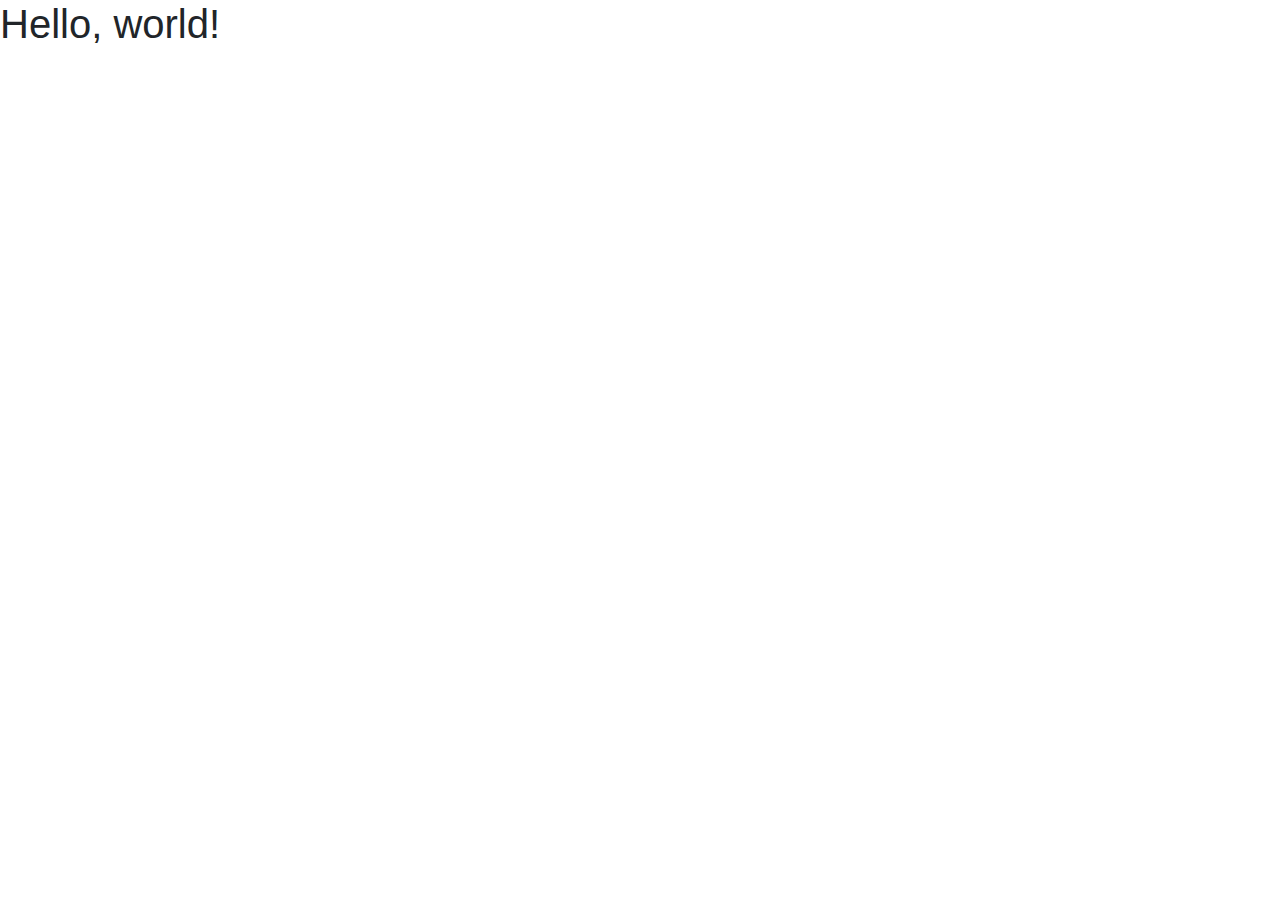
<file: old/test.html>
<!doctype html>
<html lang="en">
  <head>
    <!-- Required meta tags -->
    <meta charset="utf-8">
    <meta name="viewport" content="width=device-width, initial-scale=1, shrink-to-fit=no">

    <!-- Bootstrap CSS -->
    <link rel="stylesheet" href="https://stackpath.bootstrapcdn.com/bootstrap/4.4.1/css/bootstrap.min.css" integrity="sha384-Vkoo8x4CGsO3+Hhxv8T/Q5PaXtkKtu6ug5TOeNV6gBiFeWPGFN9MuhOf23Q9Ifjh" crossorigin="anonymous">

    <title>Hello, world!</title>
  </head>
  <body>
    <h1>Hello, world!</h1>

    <!-- Optional JavaScript -->
    <!-- jQuery first, then Popper.js, then Bootstrap JS -->
    <script src="https://code.jquery.com/jquery-3.4.1.slim.min.js" integrity="sha384-J6qa4849blE2+poT4WnyKhv5vZF5SrPo0iEjwBvKU7imGFAV0wwj1yYfoRSJoZ+n" crossorigin="anonymous"></script>
    <script src="https://cdn.jsdelivr.net/npm/popper.js@1.16.0/dist/umd/popper.min.js" integrity="sha384-Q6E9RHvbIyZFJoft+2mJbHaEWldlvI9IOYy5n3zV9zzTtmI3UksdQRVvoxMfooAo" crossorigin="anonymous"></script>
    <script src="https://stackpath.bootstrapcdn.com/bootstrap/4.4.1/js/bootstrap.min.js" integrity="sha384-wfSDF2E50Y2D1uUdj0O3uMBJnjuUD4Ih7YwaYd1iqfktj0Uod8GCExl3Og8ifwB6" crossorigin="anonymous"></script>
  </body>
</html>
</file>
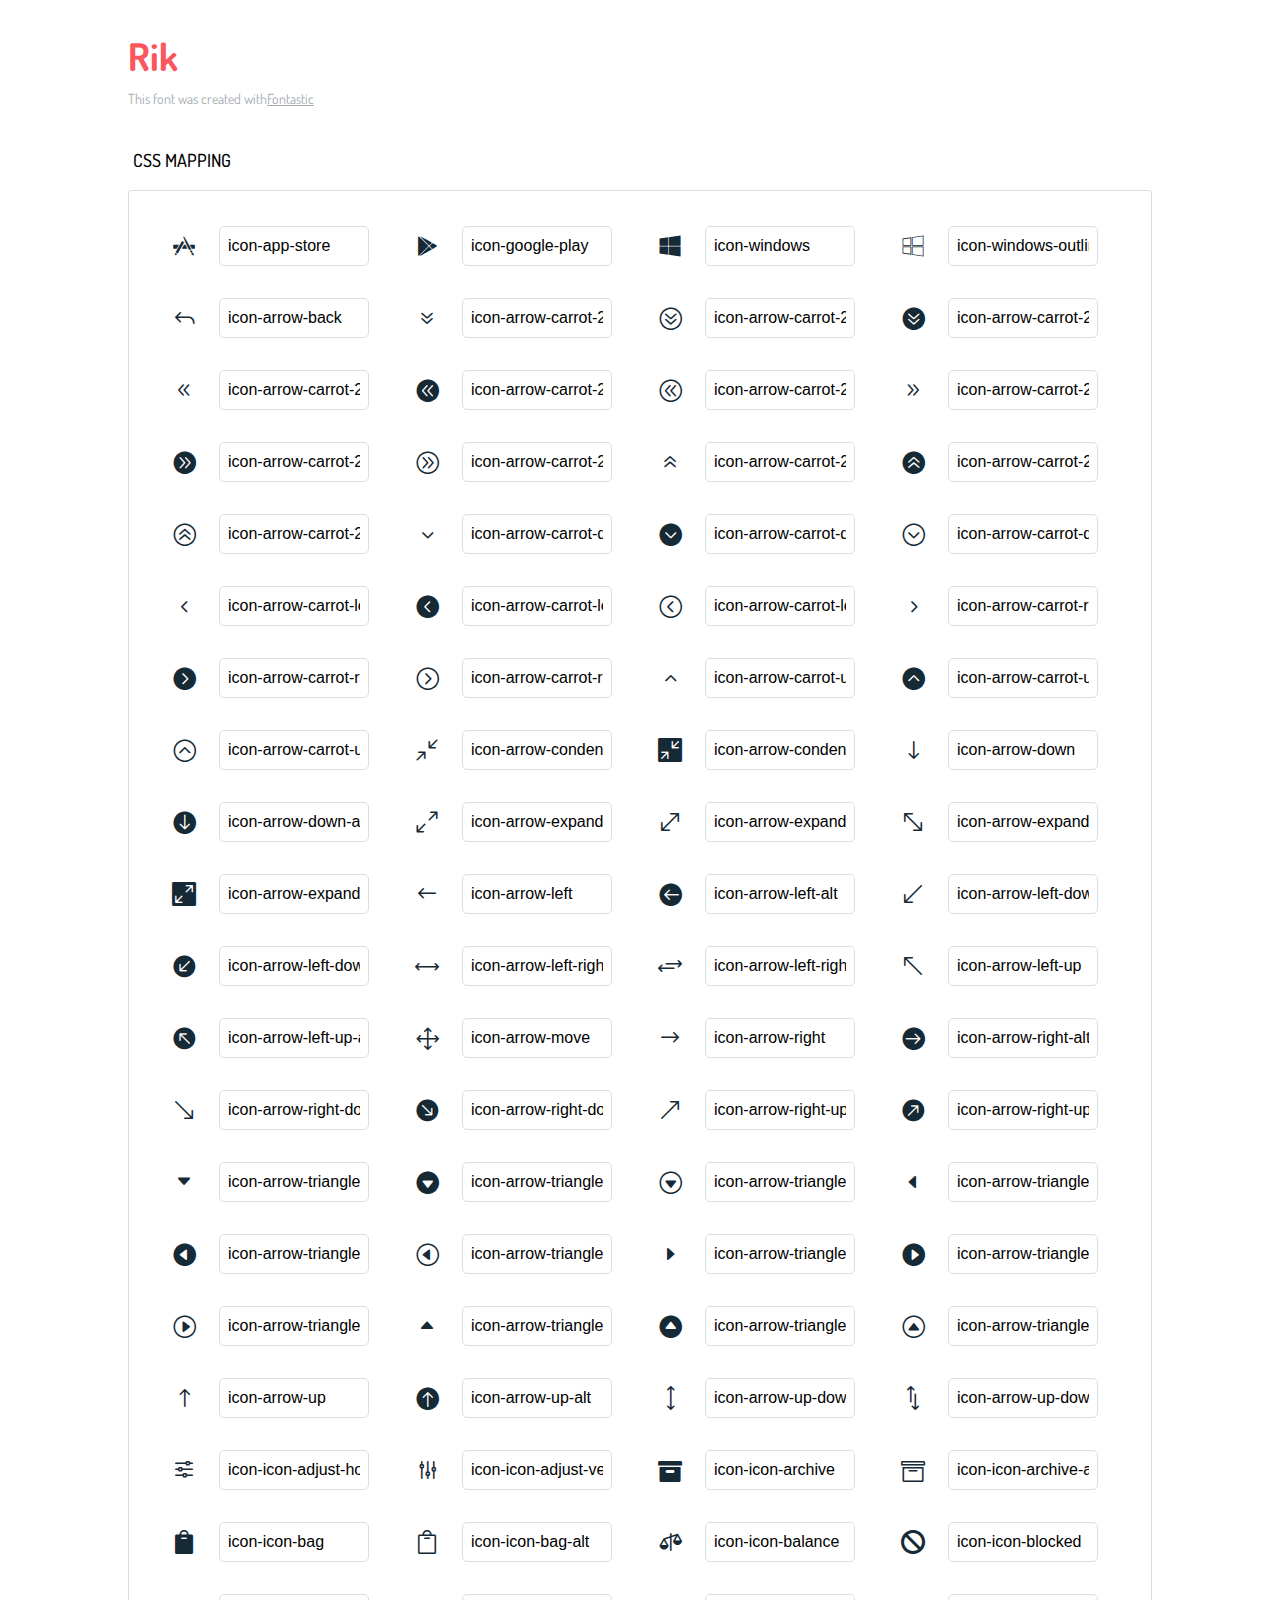
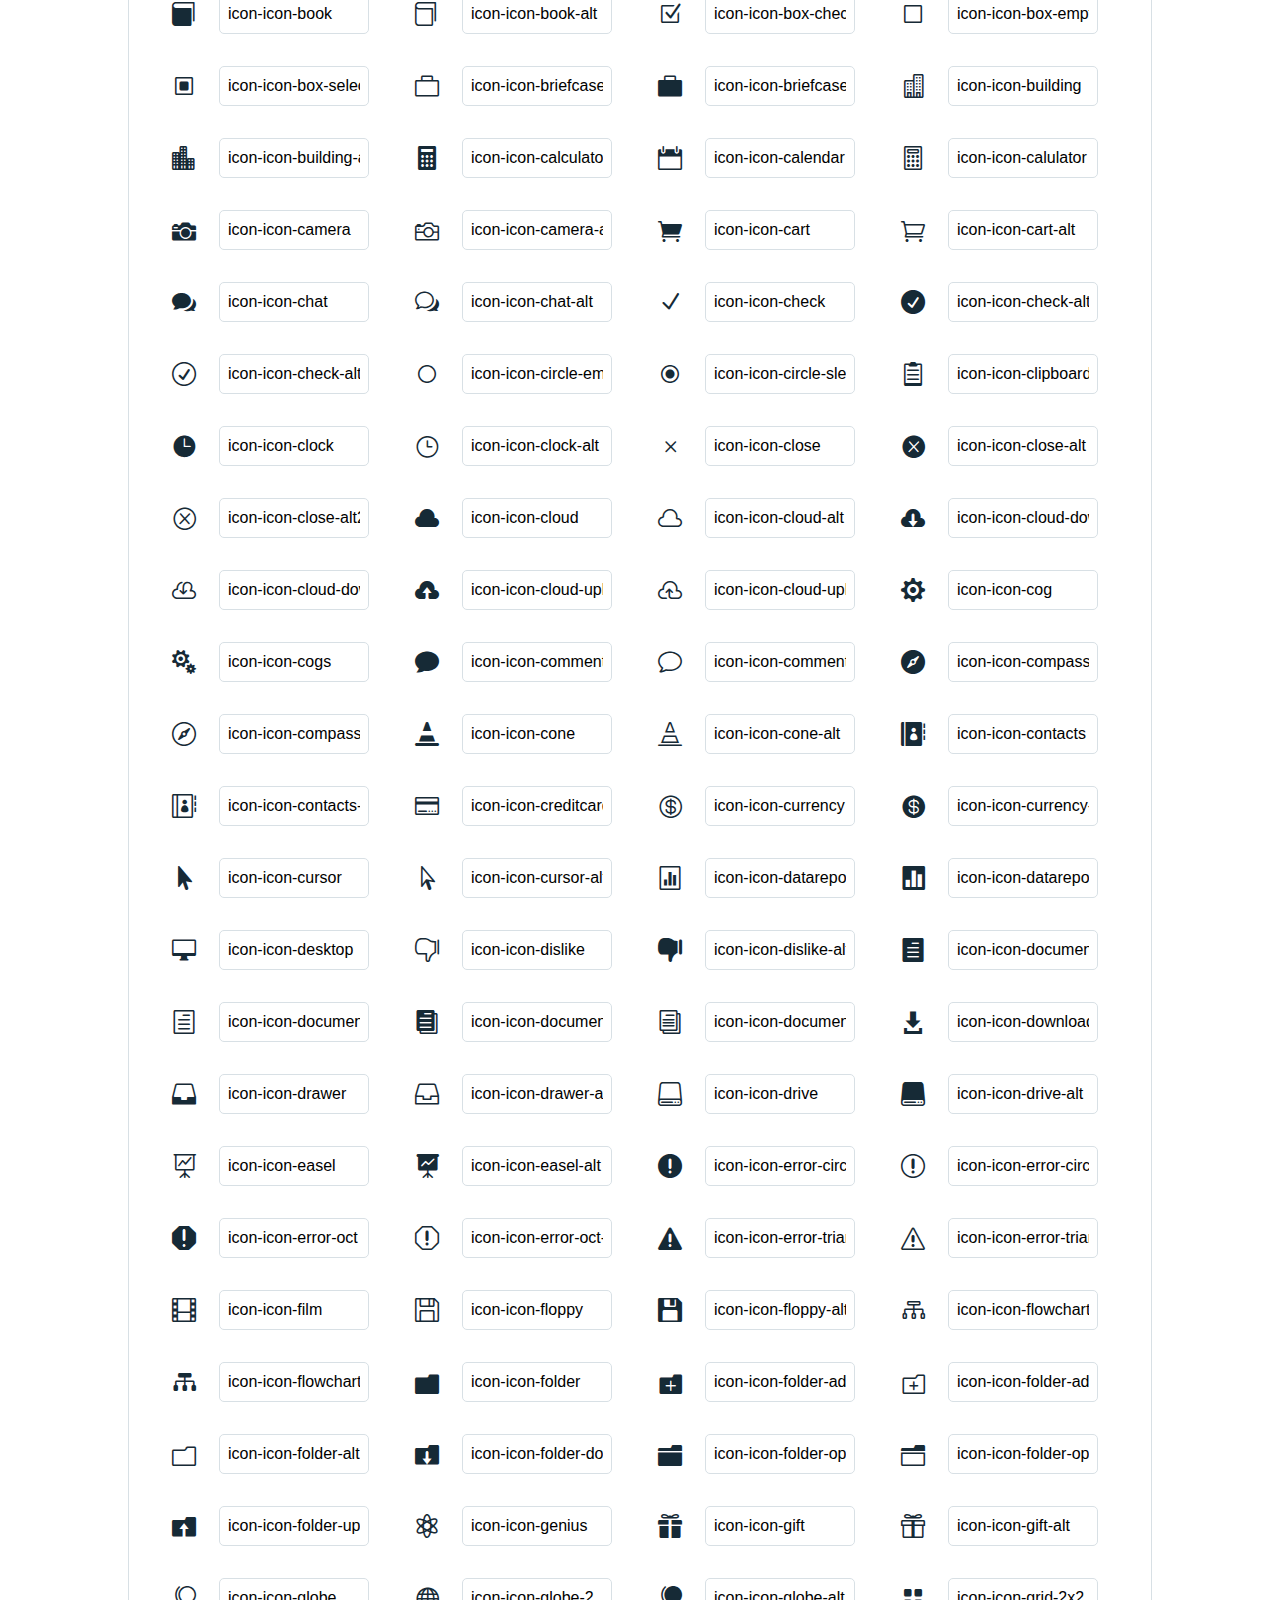
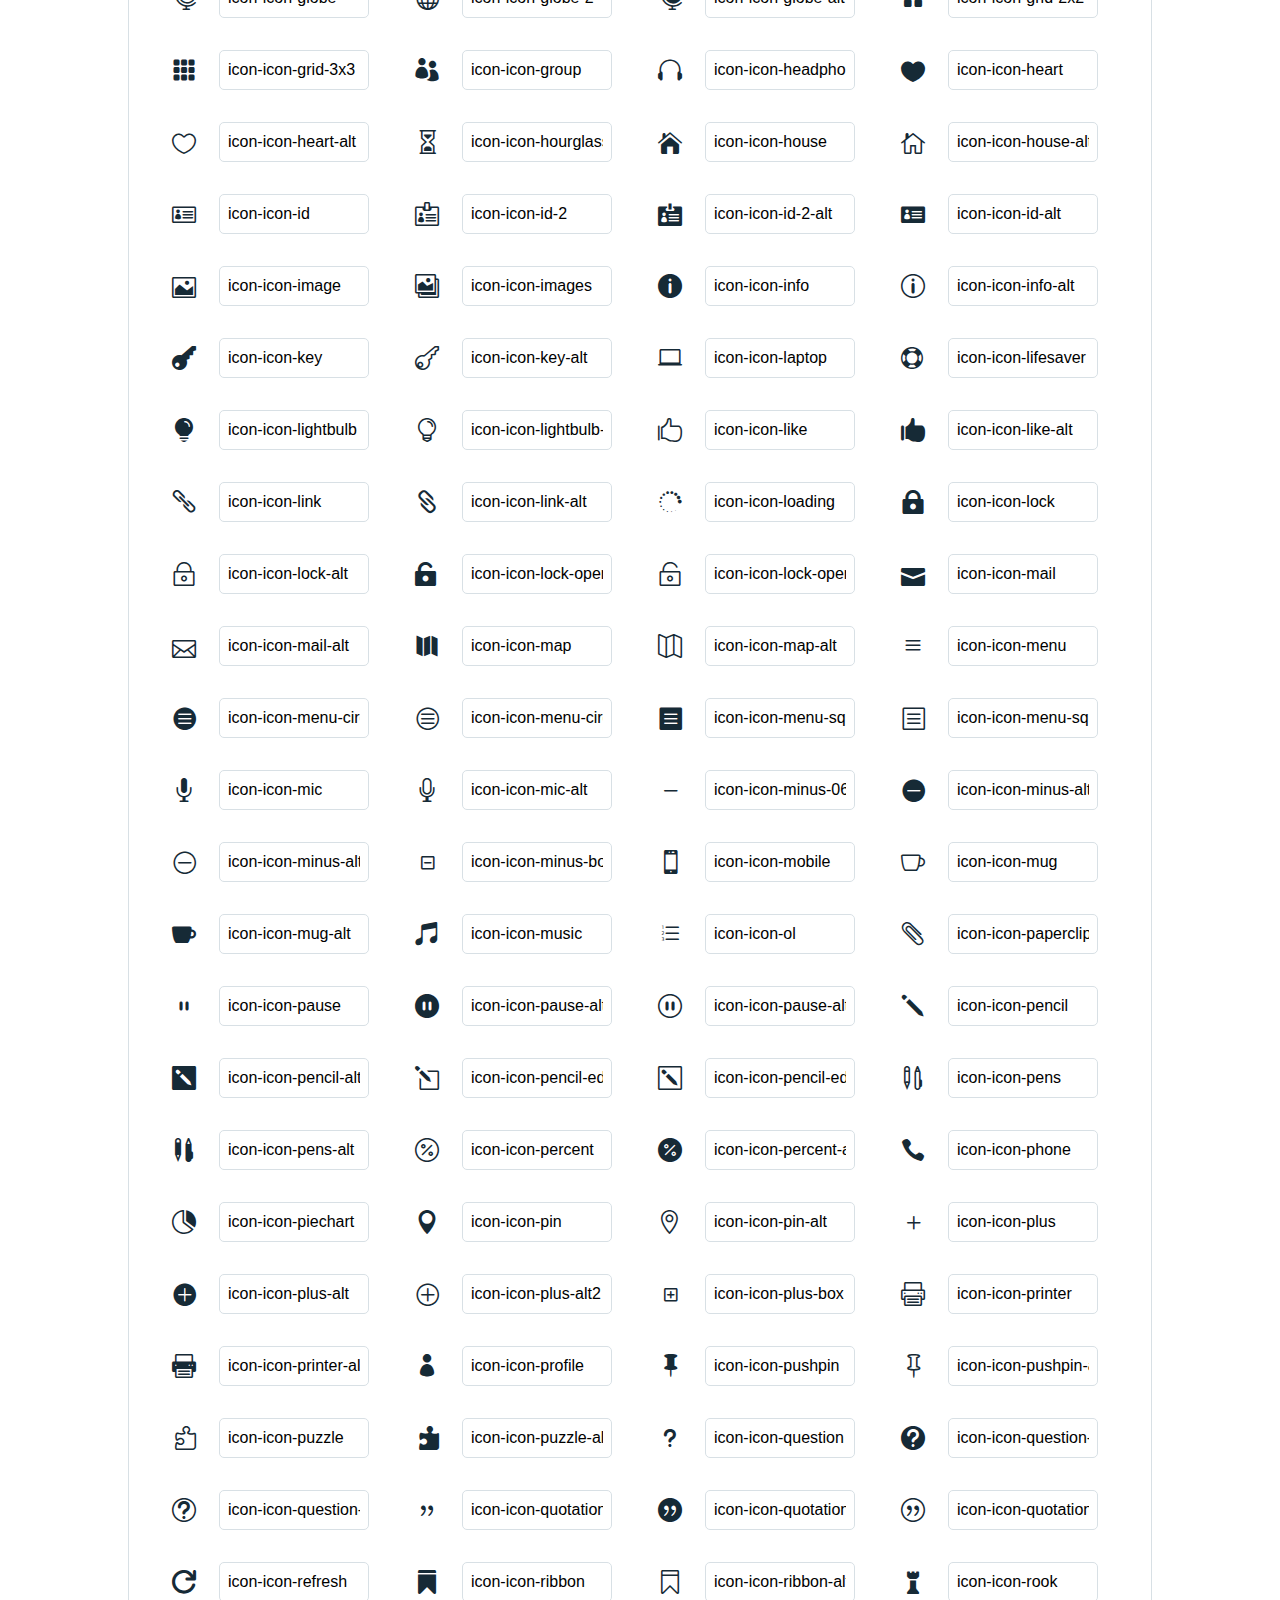
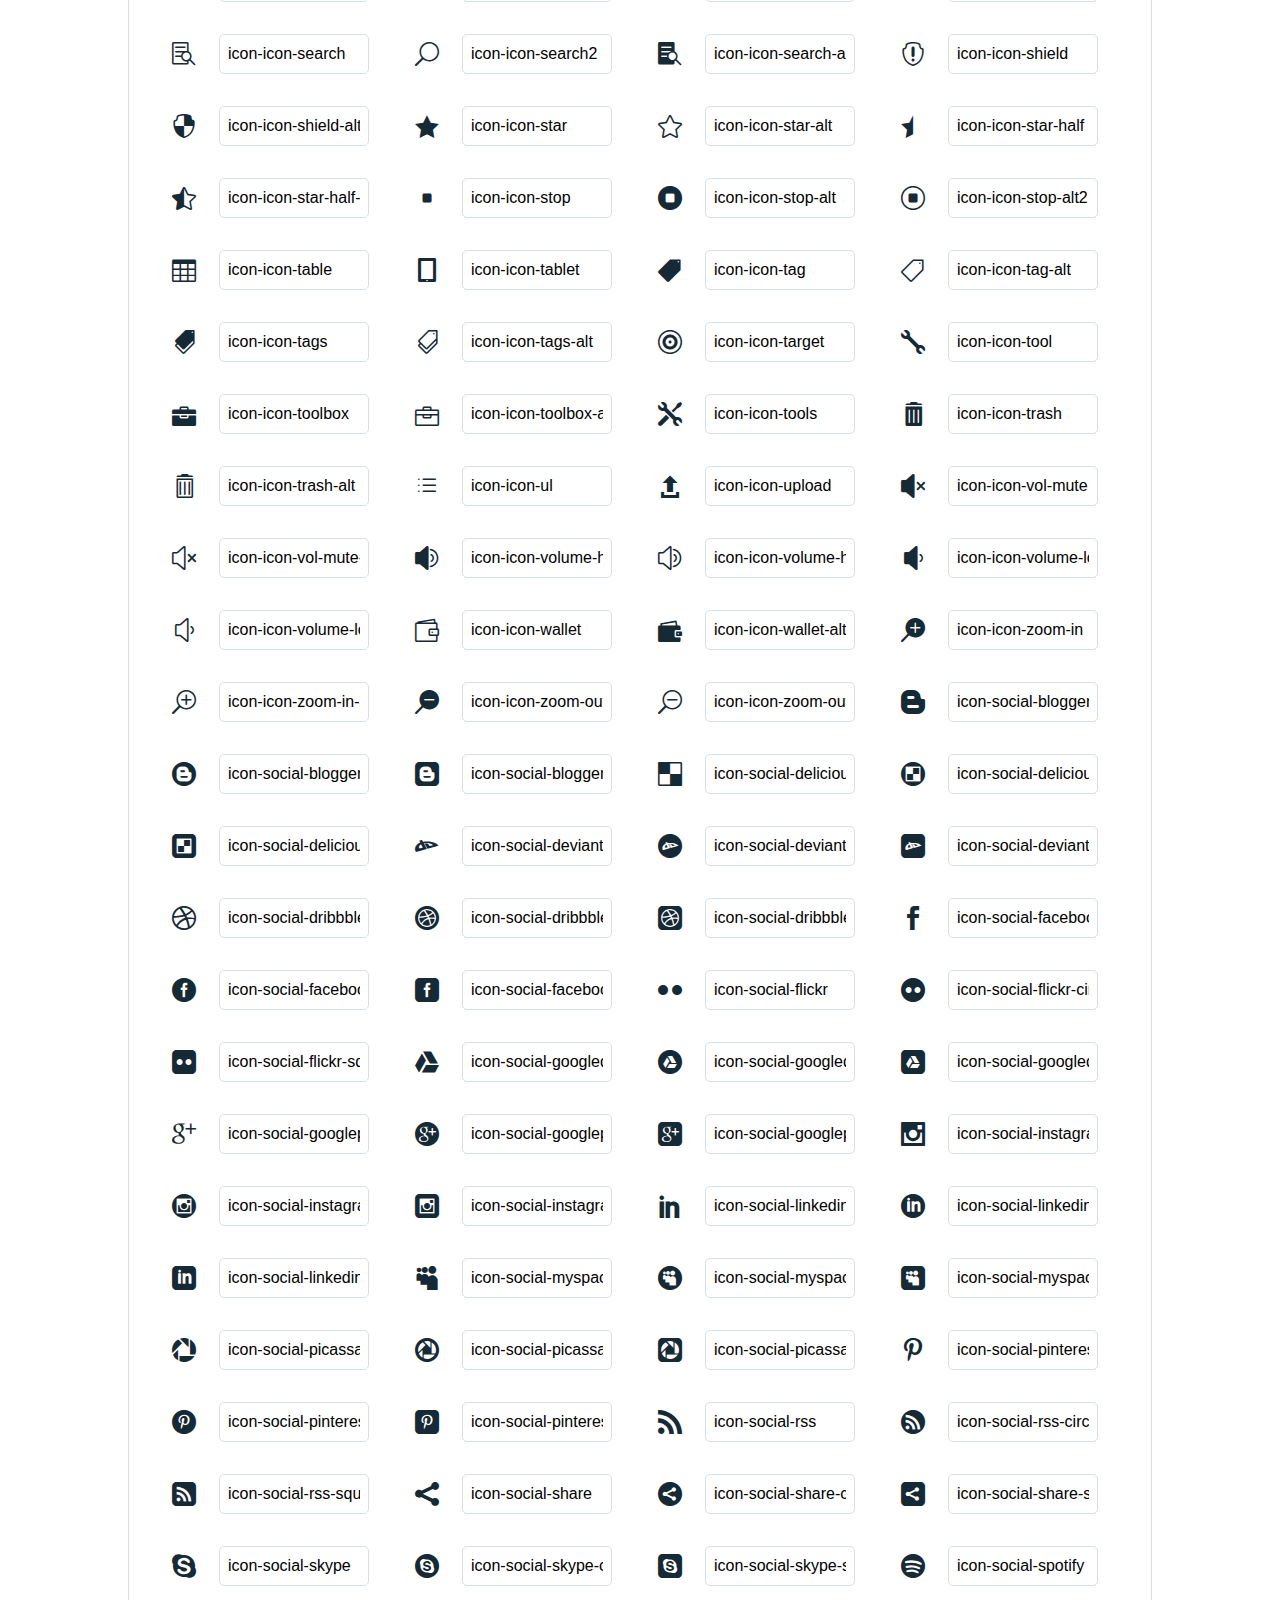
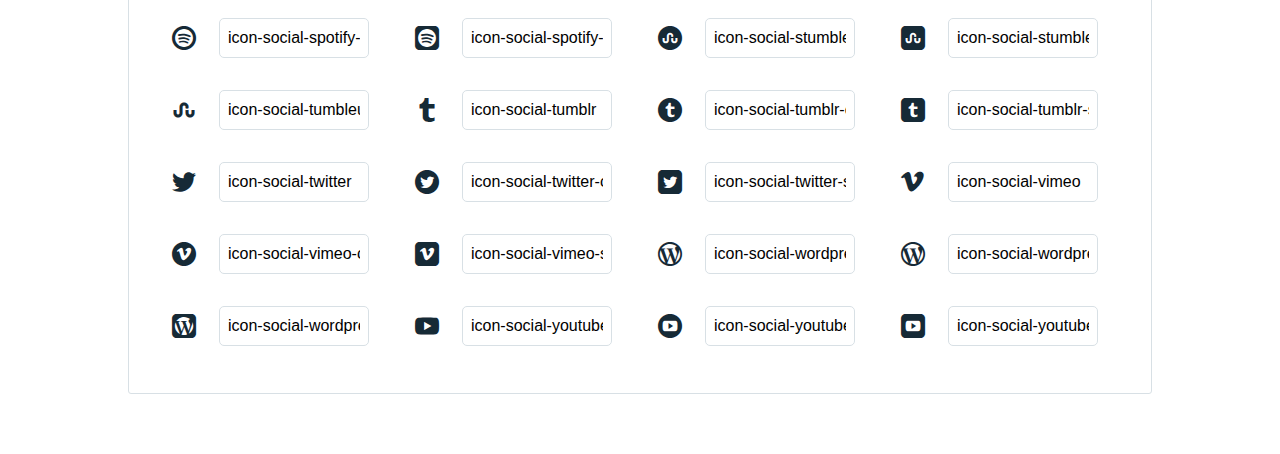
<file: icons/rik-icons/icons-reference.html>
<!DOCTYPE html>
<html lang="en">
  <head>
    <meta charset="utf-8">
    <meta http-equiv="X-UA-Compatible" content="IE=edge,chrome=1">
    <meta name="viewport" content="width=device-width,initial-scale=1">
    <title>Font Reference - Rik</title>
    <link href="http://fonts.googleapis.com/css?family=Dosis:400,500,700" rel="stylesheet" type="text/css">
    <link rel="stylesheet" href="styles.css">
    <style type="text/css">html,body,div,span,applet,object,iframe,h1,h2,h3,h4,h5,h6,p,blockquote,pre,a,abbr,acronym,address,big,cite,code,del,dfn,em,img,ins,kbd,q,s,samp,small,strike,strong,sub,sup,tt,var,dl,dt,dd,ol,ul,li,fieldset,form,label,legend,table,caption,tbody,tfoot,thead,tr,th,td{margin:0;padding:0;border:0;outline:0;font-weight:inherit;font-style:inherit;font-family:inherit;font-size:100%;vertical-align:baseline}body{line-height:1;color:#000;background:#fff}ol,ul{list-style:none}table{border-collapse:separate;border-spacing:0;vertical-align:middle}caption,th,td{text-align:left;font-weight:normal;vertical-align:middle}a img{border:none}*{-webkit-box-sizing:border-box;-moz-box-sizing:border-box;box-sizing:border-box}body{font-family:'Dosis','Tahoma',sans-serif}.container{margin:15px auto;width:80%}h1{margin:40px 0 20px;font-weight:700;font-size:38px;line-height:32px;color:#fb565e}h2{font-size:18px;padding:0 0 21px 5px;margin:45px 0 0 0;text-transform:uppercase;font-weight:500}.small{font-size:14px;color:#a5adb4;}.small a{color:#a5adb4;}.small a:hover{color:#fb565e}.glyphs.character-mapping{margin:0 0 20px 0;padding:20px 0 20px 30px;color:rgba(0,0,0,0.5);border:1px solid #d8e0e5;-webkit-border-radius:3px;border-radius:3px;}.glyphs.character-mapping li{margin:0 30px 20px 0;display:inline-block;width:90px}.glyphs.character-mapping .icon{margin:10px 0 10px 15px;padding:15px;position:relative;width:55px;height:55px;color:#162a36 !important;overflow:hidden;-webkit-border-radius:3px;border-radius:3px;font-size:32px;}.glyphs.character-mapping .icon svg{fill:#000}.glyphs.character-mapping input{margin:0;padding:5px 0;line-height:12px;font-size:12px;display:block;width:100%;border:1px solid #d8e0e5;-webkit-border-radius:5px;border-radius:5px;text-align:center;outline:0;}.glyphs.character-mapping input:focus{border:1px solid #fbde4a;-webkit-box-shadow:inset 0 0 3px #fbde4a;box-shadow:inset 0 0 3px #fbde4a}.glyphs.character-mapping input:hover{-webkit-box-shadow:inset 0 0 3px #fbde4a;box-shadow:inset 0 0 3px #fbde4a}.glyphs.css-mapping{margin:0 0 60px 0;padding:30px 0 20px 30px;color:rgba(0,0,0,0.5);border:1px solid #d8e0e5;-webkit-border-radius:3px;border-radius:3px;}.glyphs.css-mapping li{margin:0 30px 20px 0;padding:0;display:inline-block;overflow:hidden}.glyphs.css-mapping .icon{margin:0;margin-right:10px;padding:13px;height:50px;width:50px;color:#162a36 !important;overflow:hidden;float:left;font-size:24px}.glyphs.css-mapping input{margin:0;margin-top:5px;padding:8px;line-height:16px;font-size:16px;display:block;width:150px;height:40px;border:1px solid #d8e0e5;-webkit-border-radius:5px;border-radius:5px;background:#fff;outline:0;float:right;}.glyphs.css-mapping input:focus{border:1px solid #fbde4a;-webkit-box-shadow:inset 0 0 3px #fbde4a;box-shadow:inset 0 0 3px #fbde4a}.glyphs.css-mapping input:hover{-webkit-box-shadow:inset 0 0 3px #fbde4a;box-shadow:inset 0 0 3px #fbde4a}</style>
  </head>
  <body>
    <div class="container">
      <h1>Rik</h1>
      <p class="small">This font was created with<a href="http://fontastic.me/">Fontastic</a></p>
      <h2>CSS mapping</h2>
      <ul class="glyphs css-mapping">
        <li>
          <div class="icon icon-app-store"></div>
          <input type="text" readonly="readonly" value="icon-
app-store">
        </li>
        <li>
          <div class="icon icon-google-play"></div>
          <input type="text" readonly="readonly" value="icon-
google-play">
        </li>
        <li>
          <div class="icon icon-windows"></div>
          <input type="text" readonly="readonly" value="icon-
windows">
        </li>
        <li>
          <div class="icon icon-windows-outline"></div>
          <input type="text" readonly="readonly" value="icon-
windows-outline">
        </li>
        <li>
          <div class="icon icon-arrow-back"></div>
          <input type="text" readonly="readonly" value="icon-
arrow-back">
        </li>
        <li>
          <div class="icon icon-arrow-carrot-2down"></div>
          <input type="text" readonly="readonly" value="icon-
arrow-carrot-2down">
        </li>
        <li>
          <div class="icon icon-arrow-carrot-2down-alt2"></div>
          <input type="text" readonly="readonly" value="icon-
arrow-carrot-2down-alt2">
        </li>
        <li>
          <div class="icon icon-arrow-carrot-2dwnn-alt"></div>
          <input type="text" readonly="readonly" value="icon-
arrow-carrot-2dwnn-alt">
        </li>
        <li>
          <div class="icon icon-arrow-carrot-2left"></div>
          <input type="text" readonly="readonly" value="icon-
arrow-carrot-2left">
        </li>
        <li>
          <div class="icon icon-arrow-carrot-2left-alt"></div>
          <input type="text" readonly="readonly" value="icon-
arrow-carrot-2left-alt">
        </li>
        <li>
          <div class="icon icon-arrow-carrot-2left-alt2"></div>
          <input type="text" readonly="readonly" value="icon-
arrow-carrot-2left-alt2">
        </li>
        <li>
          <div class="icon icon-arrow-carrot-2right"></div>
          <input type="text" readonly="readonly" value="icon-
arrow-carrot-2right">
        </li>
        <li>
          <div class="icon icon-arrow-carrot-2right-alt"></div>
          <input type="text" readonly="readonly" value="icon-
arrow-carrot-2right-alt">
        </li>
        <li>
          <div class="icon icon-arrow-carrot-2right-alt2"></div>
          <input type="text" readonly="readonly" value="icon-
arrow-carrot-2right-alt2">
        </li>
        <li>
          <div class="icon icon-arrow-carrot-2up"></div>
          <input type="text" readonly="readonly" value="icon-
arrow-carrot-2up">
        </li>
        <li>
          <div class="icon icon-arrow-carrot-2up-alt"></div>
          <input type="text" readonly="readonly" value="icon-
arrow-carrot-2up-alt">
        </li>
        <li>
          <div class="icon icon-arrow-carrot-2up-alt2"></div>
          <input type="text" readonly="readonly" value="icon-
arrow-carrot-2up-alt2">
        </li>
        <li>
          <div class="icon icon-arrow-carrot-down"></div>
          <input type="text" readonly="readonly" value="icon-
arrow-carrot-down">
        </li>
        <li>
          <div class="icon icon-arrow-carrot-down-alt"></div>
          <input type="text" readonly="readonly" value="icon-
arrow-carrot-down-alt">
        </li>
        <li>
          <div class="icon icon-arrow-carrot-down-alt2"></div>
          <input type="text" readonly="readonly" value="icon-
arrow-carrot-down-alt2">
        </li>
        <li>
          <div class="icon icon-arrow-carrot-left"></div>
          <input type="text" readonly="readonly" value="icon-
arrow-carrot-left">
        </li>
        <li>
          <div class="icon icon-arrow-carrot-left-alt"></div>
          <input type="text" readonly="readonly" value="icon-
arrow-carrot-left-alt">
        </li>
        <li>
          <div class="icon icon-arrow-carrot-left-alt2"></div>
          <input type="text" readonly="readonly" value="icon-
arrow-carrot-left-alt2">
        </li>
        <li>
          <div class="icon icon-arrow-carrot-right"></div>
          <input type="text" readonly="readonly" value="icon-
arrow-carrot-right">
        </li>
        <li>
          <div class="icon icon-arrow-carrot-right-alt"></div>
          <input type="text" readonly="readonly" value="icon-
arrow-carrot-right-alt">
        </li>
        <li>
          <div class="icon icon-arrow-carrot-right-alt2"></div>
          <input type="text" readonly="readonly" value="icon-
arrow-carrot-right-alt2">
        </li>
        <li>
          <div class="icon icon-arrow-carrot-up"></div>
          <input type="text" readonly="readonly" value="icon-
arrow-carrot-up">
        </li>
        <li>
          <div class="icon icon-arrow-carrot-up-alt"></div>
          <input type="text" readonly="readonly" value="icon-
arrow-carrot-up-alt">
        </li>
        <li>
          <div class="icon icon-arrow-carrot-up-alt2"></div>
          <input type="text" readonly="readonly" value="icon-
arrow-carrot-up-alt2">
        </li>
        <li>
          <div class="icon icon-arrow-condense"></div>
          <input type="text" readonly="readonly" value="icon-
arrow-condense">
        </li>
        <li>
          <div class="icon icon-arrow-condense-alt"></div>
          <input type="text" readonly="readonly" value="icon-
arrow-condense-alt">
        </li>
        <li>
          <div class="icon icon-arrow-down"></div>
          <input type="text" readonly="readonly" value="icon-
arrow-down">
        </li>
        <li>
          <div class="icon icon-arrow-down-alt"></div>
          <input type="text" readonly="readonly" value="icon-
arrow-down-alt">
        </li>
        <li>
          <div class="icon icon-arrow-expand"></div>
          <input type="text" readonly="readonly" value="icon-
arrow-expand">
        </li>
        <li>
          <div class="icon icon-arrow-expand-alt"></div>
          <input type="text" readonly="readonly" value="icon-
arrow-expand-alt">
        </li>
        <li>
          <div class="icon icon-arrow-expand-alt2"></div>
          <input type="text" readonly="readonly" value="icon-
arrow-expand-alt2">
        </li>
        <li>
          <div class="icon icon-arrow-expand-alt3"></div>
          <input type="text" readonly="readonly" value="icon-
arrow-expand-alt3">
        </li>
        <li>
          <div class="icon icon-arrow-left"></div>
          <input type="text" readonly="readonly" value="icon-
arrow-left">
        </li>
        <li>
          <div class="icon icon-arrow-left-alt"></div>
          <input type="text" readonly="readonly" value="icon-
arrow-left-alt">
        </li>
        <li>
          <div class="icon icon-arrow-left-down"></div>
          <input type="text" readonly="readonly" value="icon-
arrow-left-down">
        </li>
        <li>
          <div class="icon icon-arrow-left-down-alt"></div>
          <input type="text" readonly="readonly" value="icon-
arrow-left-down-alt">
        </li>
        <li>
          <div class="icon icon-arrow-left-right"></div>
          <input type="text" readonly="readonly" value="icon-
arrow-left-right">
        </li>
        <li>
          <div class="icon icon-arrow-left-right-alt"></div>
          <input type="text" readonly="readonly" value="icon-
arrow-left-right-alt">
        </li>
        <li>
          <div class="icon icon-arrow-left-up"></div>
          <input type="text" readonly="readonly" value="icon-
arrow-left-up">
        </li>
        <li>
          <div class="icon icon-arrow-left-up-alt"></div>
          <input type="text" readonly="readonly" value="icon-
arrow-left-up-alt">
        </li>
        <li>
          <div class="icon icon-arrow-move"></div>
          <input type="text" readonly="readonly" value="icon-
arrow-move">
        </li>
        <li>
          <div class="icon icon-arrow-right"></div>
          <input type="text" readonly="readonly" value="icon-
arrow-right">
        </li>
        <li>
          <div class="icon icon-arrow-right-alt"></div>
          <input type="text" readonly="readonly" value="icon-
arrow-right-alt">
        </li>
        <li>
          <div class="icon icon-arrow-right-down"></div>
          <input type="text" readonly="readonly" value="icon-
arrow-right-down">
        </li>
        <li>
          <div class="icon icon-arrow-right-down-alt"></div>
          <input type="text" readonly="readonly" value="icon-
arrow-right-down-alt">
        </li>
        <li>
          <div class="icon icon-arrow-right-up"></div>
          <input type="text" readonly="readonly" value="icon-
arrow-right-up">
        </li>
        <li>
          <div class="icon icon-arrow-right-up-alt"></div>
          <input type="text" readonly="readonly" value="icon-
arrow-right-up-alt">
        </li>
        <li>
          <div class="icon icon-arrow-triangle-down"></div>
          <input type="text" readonly="readonly" value="icon-
arrow-triangle-down">
        </li>
        <li>
          <div class="icon icon-arrow-triangle-down-alt"></div>
          <input type="text" readonly="readonly" value="icon-
arrow-triangle-down-alt">
        </li>
        <li>
          <div class="icon icon-arrow-triangle-down-alt2"></div>
          <input type="text" readonly="readonly" value="icon-
arrow-triangle-down-alt2">
        </li>
        <li>
          <div class="icon icon-arrow-triangle-left"></div>
          <input type="text" readonly="readonly" value="icon-
arrow-triangle-left">
        </li>
        <li>
          <div class="icon icon-arrow-triangle-left-alt"></div>
          <input type="text" readonly="readonly" value="icon-
arrow-triangle-left-alt">
        </li>
        <li>
          <div class="icon icon-arrow-triangle-left-alt2"></div>
          <input type="text" readonly="readonly" value="icon-
arrow-triangle-left-alt2">
        </li>
        <li>
          <div class="icon icon-arrow-triangle-right"></div>
          <input type="text" readonly="readonly" value="icon-
arrow-triangle-right">
        </li>
        <li>
          <div class="icon icon-arrow-triangle-right-alt"></div>
          <input type="text" readonly="readonly" value="icon-
arrow-triangle-right-alt">
        </li>
        <li>
          <div class="icon icon-arrow-triangle-right-alt2"></div>
          <input type="text" readonly="readonly" value="icon-
arrow-triangle-right-alt2">
        </li>
        <li>
          <div class="icon icon-arrow-triangle-up"></div>
          <input type="text" readonly="readonly" value="icon-
arrow-triangle-up">
        </li>
        <li>
          <div class="icon icon-arrow-triangle-up-alt"></div>
          <input type="text" readonly="readonly" value="icon-
arrow-triangle-up-alt">
        </li>
        <li>
          <div class="icon icon-arrow-triangle-up-alt2"></div>
          <input type="text" readonly="readonly" value="icon-
arrow-triangle-up-alt2">
        </li>
        <li>
          <div class="icon icon-arrow-up"></div>
          <input type="text" readonly="readonly" value="icon-
arrow-up">
        </li>
        <li>
          <div class="icon icon-arrow-up-alt"></div>
          <input type="text" readonly="readonly" value="icon-
arrow-up-alt">
        </li>
        <li>
          <div class="icon icon-arrow-up-down"></div>
          <input type="text" readonly="readonly" value="icon-
arrow-up-down">
        </li>
        <li>
          <div class="icon icon-arrow-up-down-alt"></div>
          <input type="text" readonly="readonly" value="icon-
arrow-up-down-alt">
        </li>
        <li>
          <div class="icon icon-icon-adjust-horiz"></div>
          <input type="text" readonly="readonly" value="icon-
icon-adjust-horiz">
        </li>
        <li>
          <div class="icon icon-icon-adjust-vert"></div>
          <input type="text" readonly="readonly" value="icon-
icon-adjust-vert">
        </li>
        <li>
          <div class="icon icon-icon-archive"></div>
          <input type="text" readonly="readonly" value="icon-
icon-archive">
        </li>
        <li>
          <div class="icon icon-icon-archive-alt"></div>
          <input type="text" readonly="readonly" value="icon-
icon-archive-alt">
        </li>
        <li>
          <div class="icon icon-icon-bag"></div>
          <input type="text" readonly="readonly" value="icon-
icon-bag">
        </li>
        <li>
          <div class="icon icon-icon-bag-alt"></div>
          <input type="text" readonly="readonly" value="icon-
icon-bag-alt">
        </li>
        <li>
          <div class="icon icon-icon-balance"></div>
          <input type="text" readonly="readonly" value="icon-
icon-balance">
        </li>
        <li>
          <div class="icon icon-icon-blocked"></div>
          <input type="text" readonly="readonly" value="icon-
icon-blocked">
        </li>
        <li>
          <div class="icon icon-icon-book"></div>
          <input type="text" readonly="readonly" value="icon-
icon-book">
        </li>
        <li>
          <div class="icon icon-icon-book-alt"></div>
          <input type="text" readonly="readonly" value="icon-
icon-book-alt">
        </li>
        <li>
          <div class="icon icon-icon-box-checked"></div>
          <input type="text" readonly="readonly" value="icon-
icon-box-checked">
        </li>
        <li>
          <div class="icon icon-icon-box-empty"></div>
          <input type="text" readonly="readonly" value="icon-
icon-box-empty">
        </li>
        <li>
          <div class="icon icon-icon-box-selected"></div>
          <input type="text" readonly="readonly" value="icon-
icon-box-selected">
        </li>
        <li>
          <div class="icon icon-icon-briefcase"></div>
          <input type="text" readonly="readonly" value="icon-
icon-briefcase">
        </li>
        <li>
          <div class="icon icon-icon-briefcase-alt"></div>
          <input type="text" readonly="readonly" value="icon-
icon-briefcase-alt">
        </li>
        <li>
          <div class="icon icon-icon-building"></div>
          <input type="text" readonly="readonly" value="icon-
icon-building">
        </li>
        <li>
          <div class="icon icon-icon-building-alt"></div>
          <input type="text" readonly="readonly" value="icon-
icon-building-alt">
        </li>
        <li>
          <div class="icon icon-icon-calculator-alt"></div>
          <input type="text" readonly="readonly" value="icon-
icon-calculator-alt">
        </li>
        <li>
          <div class="icon icon-icon-calendar"></div>
          <input type="text" readonly="readonly" value="icon-
icon-calendar">
        </li>
        <li>
          <div class="icon icon-icon-calulator"></div>
          <input type="text" readonly="readonly" value="icon-
icon-calulator">
        </li>
        <li>
          <div class="icon icon-icon-camera"></div>
          <input type="text" readonly="readonly" value="icon-
icon-camera">
        </li>
        <li>
          <div class="icon icon-icon-camera-alt"></div>
          <input type="text" readonly="readonly" value="icon-
icon-camera-alt">
        </li>
        <li>
          <div class="icon icon-icon-cart"></div>
          <input type="text" readonly="readonly" value="icon-
icon-cart">
        </li>
        <li>
          <div class="icon icon-icon-cart-alt"></div>
          <input type="text" readonly="readonly" value="icon-
icon-cart-alt">
        </li>
        <li>
          <div class="icon icon-icon-chat"></div>
          <input type="text" readonly="readonly" value="icon-
icon-chat">
        </li>
        <li>
          <div class="icon icon-icon-chat-alt"></div>
          <input type="text" readonly="readonly" value="icon-
icon-chat-alt">
        </li>
        <li>
          <div class="icon icon-icon-check"></div>
          <input type="text" readonly="readonly" value="icon-
icon-check">
        </li>
        <li>
          <div class="icon icon-icon-check-alt"></div>
          <input type="text" readonly="readonly" value="icon-
icon-check-alt">
        </li>
        <li>
          <div class="icon icon-icon-check-alt2"></div>
          <input type="text" readonly="readonly" value="icon-
icon-check-alt2">
        </li>
        <li>
          <div class="icon icon-icon-circle-empty"></div>
          <input type="text" readonly="readonly" value="icon-
icon-circle-empty">
        </li>
        <li>
          <div class="icon icon-icon-circle-slelected"></div>
          <input type="text" readonly="readonly" value="icon-
icon-circle-slelected">
        </li>
        <li>
          <div class="icon icon-icon-clipboard"></div>
          <input type="text" readonly="readonly" value="icon-
icon-clipboard">
        </li>
        <li>
          <div class="icon icon-icon-clock"></div>
          <input type="text" readonly="readonly" value="icon-
icon-clock">
        </li>
        <li>
          <div class="icon icon-icon-clock-alt"></div>
          <input type="text" readonly="readonly" value="icon-
icon-clock-alt">
        </li>
        <li>
          <div class="icon icon-icon-close"></div>
          <input type="text" readonly="readonly" value="icon-
icon-close">
        </li>
        <li>
          <div class="icon icon-icon-close-alt"></div>
          <input type="text" readonly="readonly" value="icon-
icon-close-alt">
        </li>
        <li>
          <div class="icon icon-icon-close-alt2"></div>
          <input type="text" readonly="readonly" value="icon-
icon-close-alt2">
        </li>
        <li>
          <div class="icon icon-icon-cloud"></div>
          <input type="text" readonly="readonly" value="icon-
icon-cloud">
        </li>
        <li>
          <div class="icon icon-icon-cloud-alt"></div>
          <input type="text" readonly="readonly" value="icon-
icon-cloud-alt">
        </li>
        <li>
          <div class="icon icon-icon-cloud-download"></div>
          <input type="text" readonly="readonly" value="icon-
icon-cloud-download">
        </li>
        <li>
          <div class="icon icon-icon-cloud-download-alt"></div>
          <input type="text" readonly="readonly" value="icon-
icon-cloud-download-alt">
        </li>
        <li>
          <div class="icon icon-icon-cloud-upload"></div>
          <input type="text" readonly="readonly" value="icon-
icon-cloud-upload">
        </li>
        <li>
          <div class="icon icon-icon-cloud-upload-alt"></div>
          <input type="text" readonly="readonly" value="icon-
icon-cloud-upload-alt">
        </li>
        <li>
          <div class="icon icon-icon-cog"></div>
          <input type="text" readonly="readonly" value="icon-
icon-cog">
        </li>
        <li>
          <div class="icon icon-icon-cogs"></div>
          <input type="text" readonly="readonly" value="icon-
icon-cogs">
        </li>
        <li>
          <div class="icon icon-icon-comment"></div>
          <input type="text" readonly="readonly" value="icon-
icon-comment">
        </li>
        <li>
          <div class="icon icon-icon-comment-alt"></div>
          <input type="text" readonly="readonly" value="icon-
icon-comment-alt">
        </li>
        <li>
          <div class="icon icon-icon-compass"></div>
          <input type="text" readonly="readonly" value="icon-
icon-compass">
        </li>
        <li>
          <div class="icon icon-icon-compass-alt"></div>
          <input type="text" readonly="readonly" value="icon-
icon-compass-alt">
        </li>
        <li>
          <div class="icon icon-icon-cone"></div>
          <input type="text" readonly="readonly" value="icon-
icon-cone">
        </li>
        <li>
          <div class="icon icon-icon-cone-alt"></div>
          <input type="text" readonly="readonly" value="icon-
icon-cone-alt">
        </li>
        <li>
          <div class="icon icon-icon-contacts"></div>
          <input type="text" readonly="readonly" value="icon-
icon-contacts">
        </li>
        <li>
          <div class="icon icon-icon-contacts-alt"></div>
          <input type="text" readonly="readonly" value="icon-
icon-contacts-alt">
        </li>
        <li>
          <div class="icon icon-icon-creditcard"></div>
          <input type="text" readonly="readonly" value="icon-
icon-creditcard">
        </li>
        <li>
          <div class="icon icon-icon-currency"></div>
          <input type="text" readonly="readonly" value="icon-
icon-currency">
        </li>
        <li>
          <div class="icon icon-icon-currency-alt"></div>
          <input type="text" readonly="readonly" value="icon-
icon-currency-alt">
        </li>
        <li>
          <div class="icon icon-icon-cursor"></div>
          <input type="text" readonly="readonly" value="icon-
icon-cursor">
        </li>
        <li>
          <div class="icon icon-icon-cursor-alt"></div>
          <input type="text" readonly="readonly" value="icon-
icon-cursor-alt">
        </li>
        <li>
          <div class="icon icon-icon-datareport"></div>
          <input type="text" readonly="readonly" value="icon-
icon-datareport">
        </li>
        <li>
          <div class="icon icon-icon-datareport-alt"></div>
          <input type="text" readonly="readonly" value="icon-
icon-datareport-alt">
        </li>
        <li>
          <div class="icon icon-icon-desktop"></div>
          <input type="text" readonly="readonly" value="icon-
icon-desktop">
        </li>
        <li>
          <div class="icon icon-icon-dislike"></div>
          <input type="text" readonly="readonly" value="icon-
icon-dislike">
        </li>
        <li>
          <div class="icon icon-icon-dislike-alt"></div>
          <input type="text" readonly="readonly" value="icon-
icon-dislike-alt">
        </li>
        <li>
          <div class="icon icon-icon-document"></div>
          <input type="text" readonly="readonly" value="icon-
icon-document">
        </li>
        <li>
          <div class="icon icon-icon-document-alt"></div>
          <input type="text" readonly="readonly" value="icon-
icon-document-alt">
        </li>
        <li>
          <div class="icon icon-icon-documents"></div>
          <input type="text" readonly="readonly" value="icon-
icon-documents">
        </li>
        <li>
          <div class="icon icon-icon-documents-alt"></div>
          <input type="text" readonly="readonly" value="icon-
icon-documents-alt">
        </li>
        <li>
          <div class="icon icon-icon-download"></div>
          <input type="text" readonly="readonly" value="icon-
icon-download">
        </li>
        <li>
          <div class="icon icon-icon-drawer"></div>
          <input type="text" readonly="readonly" value="icon-
icon-drawer">
        </li>
        <li>
          <div class="icon icon-icon-drawer-alt"></div>
          <input type="text" readonly="readonly" value="icon-
icon-drawer-alt">
        </li>
        <li>
          <div class="icon icon-icon-drive"></div>
          <input type="text" readonly="readonly" value="icon-
icon-drive">
        </li>
        <li>
          <div class="icon icon-icon-drive-alt"></div>
          <input type="text" readonly="readonly" value="icon-
icon-drive-alt">
        </li>
        <li>
          <div class="icon icon-icon-easel"></div>
          <input type="text" readonly="readonly" value="icon-
icon-easel">
        </li>
        <li>
          <div class="icon icon-icon-easel-alt"></div>
          <input type="text" readonly="readonly" value="icon-
icon-easel-alt">
        </li>
        <li>
          <div class="icon icon-icon-error-circle"></div>
          <input type="text" readonly="readonly" value="icon-
icon-error-circle">
        </li>
        <li>
          <div class="icon icon-icon-error-circle-alt"></div>
          <input type="text" readonly="readonly" value="icon-
icon-error-circle-alt">
        </li>
        <li>
          <div class="icon icon-icon-error-oct"></div>
          <input type="text" readonly="readonly" value="icon-
icon-error-oct">
        </li>
        <li>
          <div class="icon icon-icon-error-oct-alt"></div>
          <input type="text" readonly="readonly" value="icon-
icon-error-oct-alt">
        </li>
        <li>
          <div class="icon icon-icon-error-triangle"></div>
          <input type="text" readonly="readonly" value="icon-
icon-error-triangle">
        </li>
        <li>
          <div class="icon icon-icon-error-triangle-alt"></div>
          <input type="text" readonly="readonly" value="icon-
icon-error-triangle-alt">
        </li>
        <li>
          <div class="icon icon-icon-film"></div>
          <input type="text" readonly="readonly" value="icon-
icon-film">
        </li>
        <li>
          <div class="icon icon-icon-floppy"></div>
          <input type="text" readonly="readonly" value="icon-
icon-floppy">
        </li>
        <li>
          <div class="icon icon-icon-floppy-alt"></div>
          <input type="text" readonly="readonly" value="icon-
icon-floppy-alt">
        </li>
        <li>
          <div class="icon icon-icon-flowchart"></div>
          <input type="text" readonly="readonly" value="icon-
icon-flowchart">
        </li>
        <li>
          <div class="icon icon-icon-flowchart-alt"></div>
          <input type="text" readonly="readonly" value="icon-
icon-flowchart-alt">
        </li>
        <li>
          <div class="icon icon-icon-folder"></div>
          <input type="text" readonly="readonly" value="icon-
icon-folder">
        </li>
        <li>
          <div class="icon icon-icon-folder-add"></div>
          <input type="text" readonly="readonly" value="icon-
icon-folder-add">
        </li>
        <li>
          <div class="icon icon-icon-folder-add-alt"></div>
          <input type="text" readonly="readonly" value="icon-
icon-folder-add-alt">
        </li>
        <li>
          <div class="icon icon-icon-folder-alt"></div>
          <input type="text" readonly="readonly" value="icon-
icon-folder-alt">
        </li>
        <li>
          <div class="icon icon-icon-folder-download"></div>
          <input type="text" readonly="readonly" value="icon-
icon-folder-download">
        </li>
        <li>
          <div class="icon icon-icon-folder-open"></div>
          <input type="text" readonly="readonly" value="icon-
icon-folder-open">
        </li>
        <li>
          <div class="icon icon-icon-folder-open-alt"></div>
          <input type="text" readonly="readonly" value="icon-
icon-folder-open-alt">
        </li>
        <li>
          <div class="icon icon-icon-folder-upload"></div>
          <input type="text" readonly="readonly" value="icon-
icon-folder-upload">
        </li>
        <li>
          <div class="icon icon-icon-genius"></div>
          <input type="text" readonly="readonly" value="icon-
icon-genius">
        </li>
        <li>
          <div class="icon icon-icon-gift"></div>
          <input type="text" readonly="readonly" value="icon-
icon-gift">
        </li>
        <li>
          <div class="icon icon-icon-gift-alt"></div>
          <input type="text" readonly="readonly" value="icon-
icon-gift-alt">
        </li>
        <li>
          <div class="icon icon-icon-globe"></div>
          <input type="text" readonly="readonly" value="icon-
icon-globe">
        </li>
        <li>
          <div class="icon icon-icon-globe-2"></div>
          <input type="text" readonly="readonly" value="icon-
icon-globe-2">
        </li>
        <li>
          <div class="icon icon-icon-globe-alt"></div>
          <input type="text" readonly="readonly" value="icon-
icon-globe-alt">
        </li>
        <li>
          <div class="icon icon-icon-grid-2x2"></div>
          <input type="text" readonly="readonly" value="icon-
icon-grid-2x2">
        </li>
        <li>
          <div class="icon icon-icon-grid-3x3"></div>
          <input type="text" readonly="readonly" value="icon-
icon-grid-3x3">
        </li>
        <li>
          <div class="icon icon-icon-group"></div>
          <input type="text" readonly="readonly" value="icon-
icon-group">
        </li>
        <li>
          <div class="icon icon-icon-headphones"></div>
          <input type="text" readonly="readonly" value="icon-
icon-headphones">
        </li>
        <li>
          <div class="icon icon-icon-heart"></div>
          <input type="text" readonly="readonly" value="icon-
icon-heart">
        </li>
        <li>
          <div class="icon icon-icon-heart-alt"></div>
          <input type="text" readonly="readonly" value="icon-
icon-heart-alt">
        </li>
        <li>
          <div class="icon icon-icon-hourglass"></div>
          <input type="text" readonly="readonly" value="icon-
icon-hourglass">
        </li>
        <li>
          <div class="icon icon-icon-house"></div>
          <input type="text" readonly="readonly" value="icon-
icon-house">
        </li>
        <li>
          <div class="icon icon-icon-house-alt"></div>
          <input type="text" readonly="readonly" value="icon-
icon-house-alt">
        </li>
        <li>
          <div class="icon icon-icon-id"></div>
          <input type="text" readonly="readonly" value="icon-
icon-id">
        </li>
        <li>
          <div class="icon icon-icon-id-2"></div>
          <input type="text" readonly="readonly" value="icon-
icon-id-2">
        </li>
        <li>
          <div class="icon icon-icon-id-2-alt"></div>
          <input type="text" readonly="readonly" value="icon-
icon-id-2-alt">
        </li>
        <li>
          <div class="icon icon-icon-id-alt"></div>
          <input type="text" readonly="readonly" value="icon-
icon-id-alt">
        </li>
        <li>
          <div class="icon icon-icon-image"></div>
          <input type="text" readonly="readonly" value="icon-
icon-image">
        </li>
        <li>
          <div class="icon icon-icon-images"></div>
          <input type="text" readonly="readonly" value="icon-
icon-images">
        </li>
        <li>
          <div class="icon icon-icon-info"></div>
          <input type="text" readonly="readonly" value="icon-
icon-info">
        </li>
        <li>
          <div class="icon icon-icon-info-alt"></div>
          <input type="text" readonly="readonly" value="icon-
icon-info-alt">
        </li>
        <li>
          <div class="icon icon-icon-key"></div>
          <input type="text" readonly="readonly" value="icon-
icon-key">
        </li>
        <li>
          <div class="icon icon-icon-key-alt"></div>
          <input type="text" readonly="readonly" value="icon-
icon-key-alt">
        </li>
        <li>
          <div class="icon icon-icon-laptop"></div>
          <input type="text" readonly="readonly" value="icon-
icon-laptop">
        </li>
        <li>
          <div class="icon icon-icon-lifesaver"></div>
          <input type="text" readonly="readonly" value="icon-
icon-lifesaver">
        </li>
        <li>
          <div class="icon icon-icon-lightbulb"></div>
          <input type="text" readonly="readonly" value="icon-
icon-lightbulb">
        </li>
        <li>
          <div class="icon icon-icon-lightbulb-alt"></div>
          <input type="text" readonly="readonly" value="icon-
icon-lightbulb-alt">
        </li>
        <li>
          <div class="icon icon-icon-like"></div>
          <input type="text" readonly="readonly" value="icon-
icon-like">
        </li>
        <li>
          <div class="icon icon-icon-like-alt"></div>
          <input type="text" readonly="readonly" value="icon-
icon-like-alt">
        </li>
        <li>
          <div class="icon icon-icon-link"></div>
          <input type="text" readonly="readonly" value="icon-
icon-link">
        </li>
        <li>
          <div class="icon icon-icon-link-alt"></div>
          <input type="text" readonly="readonly" value="icon-
icon-link-alt">
        </li>
        <li>
          <div class="icon icon-icon-loading"></div>
          <input type="text" readonly="readonly" value="icon-
icon-loading">
        </li>
        <li>
          <div class="icon icon-icon-lock"></div>
          <input type="text" readonly="readonly" value="icon-
icon-lock">
        </li>
        <li>
          <div class="icon icon-icon-lock-alt"></div>
          <input type="text" readonly="readonly" value="icon-
icon-lock-alt">
        </li>
        <li>
          <div class="icon icon-icon-lock-open"></div>
          <input type="text" readonly="readonly" value="icon-
icon-lock-open">
        </li>
        <li>
          <div class="icon icon-icon-lock-open-alt"></div>
          <input type="text" readonly="readonly" value="icon-
icon-lock-open-alt">
        </li>
        <li>
          <div class="icon icon-icon-mail"></div>
          <input type="text" readonly="readonly" value="icon-
icon-mail">
        </li>
        <li>
          <div class="icon icon-icon-mail-alt"></div>
          <input type="text" readonly="readonly" value="icon-
icon-mail-alt">
        </li>
        <li>
          <div class="icon icon-icon-map"></div>
          <input type="text" readonly="readonly" value="icon-
icon-map">
        </li>
        <li>
          <div class="icon icon-icon-map-alt"></div>
          <input type="text" readonly="readonly" value="icon-
icon-map-alt">
        </li>
        <li>
          <div class="icon icon-icon-menu"></div>
          <input type="text" readonly="readonly" value="icon-
icon-menu">
        </li>
        <li>
          <div class="icon icon-icon-menu-circle-alt"></div>
          <input type="text" readonly="readonly" value="icon-
icon-menu-circle-alt">
        </li>
        <li>
          <div class="icon icon-icon-menu-circle-alt2"></div>
          <input type="text" readonly="readonly" value="icon-
icon-menu-circle-alt2">
        </li>
        <li>
          <div class="icon icon-icon-menu-square-alt"></div>
          <input type="text" readonly="readonly" value="icon-
icon-menu-square-alt">
        </li>
        <li>
          <div class="icon icon-icon-menu-square-alt2"></div>
          <input type="text" readonly="readonly" value="icon-
icon-menu-square-alt2">
        </li>
        <li>
          <div class="icon icon-icon-mic"></div>
          <input type="text" readonly="readonly" value="icon-
icon-mic">
        </li>
        <li>
          <div class="icon icon-icon-mic-alt"></div>
          <input type="text" readonly="readonly" value="icon-
icon-mic-alt">
        </li>
        <li>
          <div class="icon icon-icon-minus-06"></div>
          <input type="text" readonly="readonly" value="icon-
icon-minus-06">
        </li>
        <li>
          <div class="icon icon-icon-minus-alt"></div>
          <input type="text" readonly="readonly" value="icon-
icon-minus-alt">
        </li>
        <li>
          <div class="icon icon-icon-minus-alt2"></div>
          <input type="text" readonly="readonly" value="icon-
icon-minus-alt2">
        </li>
        <li>
          <div class="icon icon-icon-minus-box"></div>
          <input type="text" readonly="readonly" value="icon-
icon-minus-box">
        </li>
        <li>
          <div class="icon icon-icon-mobile"></div>
          <input type="text" readonly="readonly" value="icon-
icon-mobile">
        </li>
        <li>
          <div class="icon icon-icon-mug"></div>
          <input type="text" readonly="readonly" value="icon-
icon-mug">
        </li>
        <li>
          <div class="icon icon-icon-mug-alt"></div>
          <input type="text" readonly="readonly" value="icon-
icon-mug-alt">
        </li>
        <li>
          <div class="icon icon-icon-music"></div>
          <input type="text" readonly="readonly" value="icon-
icon-music">
        </li>
        <li>
          <div class="icon icon-icon-ol"></div>
          <input type="text" readonly="readonly" value="icon-
icon-ol">
        </li>
        <li>
          <div class="icon icon-icon-paperclip"></div>
          <input type="text" readonly="readonly" value="icon-
icon-paperclip">
        </li>
        <li>
          <div class="icon icon-icon-pause"></div>
          <input type="text" readonly="readonly" value="icon-
icon-pause">
        </li>
        <li>
          <div class="icon icon-icon-pause-alt"></div>
          <input type="text" readonly="readonly" value="icon-
icon-pause-alt">
        </li>
        <li>
          <div class="icon icon-icon-pause-alt2"></div>
          <input type="text" readonly="readonly" value="icon-
icon-pause-alt2">
        </li>
        <li>
          <div class="icon icon-icon-pencil"></div>
          <input type="text" readonly="readonly" value="icon-
icon-pencil">
        </li>
        <li>
          <div class="icon icon-icon-pencil-alt"></div>
          <input type="text" readonly="readonly" value="icon-
icon-pencil-alt">
        </li>
        <li>
          <div class="icon icon-icon-pencil-edit"></div>
          <input type="text" readonly="readonly" value="icon-
icon-pencil-edit">
        </li>
        <li>
          <div class="icon icon-icon-pencil-edit-alt"></div>
          <input type="text" readonly="readonly" value="icon-
icon-pencil-edit-alt">
        </li>
        <li>
          <div class="icon icon-icon-pens"></div>
          <input type="text" readonly="readonly" value="icon-
icon-pens">
        </li>
        <li>
          <div class="icon icon-icon-pens-alt"></div>
          <input type="text" readonly="readonly" value="icon-
icon-pens-alt">
        </li>
        <li>
          <div class="icon icon-icon-percent"></div>
          <input type="text" readonly="readonly" value="icon-
icon-percent">
        </li>
        <li>
          <div class="icon icon-icon-percent-alt"></div>
          <input type="text" readonly="readonly" value="icon-
icon-percent-alt">
        </li>
        <li>
          <div class="icon icon-icon-phone"></div>
          <input type="text" readonly="readonly" value="icon-
icon-phone">
        </li>
        <li>
          <div class="icon icon-icon-piechart"></div>
          <input type="text" readonly="readonly" value="icon-
icon-piechart">
        </li>
        <li>
          <div class="icon icon-icon-pin"></div>
          <input type="text" readonly="readonly" value="icon-
icon-pin">
        </li>
        <li>
          <div class="icon icon-icon-pin-alt"></div>
          <input type="text" readonly="readonly" value="icon-
icon-pin-alt">
        </li>
        <li>
          <div class="icon icon-icon-plus"></div>
          <input type="text" readonly="readonly" value="icon-
icon-plus">
        </li>
        <li>
          <div class="icon icon-icon-plus-alt"></div>
          <input type="text" readonly="readonly" value="icon-
icon-plus-alt">
        </li>
        <li>
          <div class="icon icon-icon-plus-alt2"></div>
          <input type="text" readonly="readonly" value="icon-
icon-plus-alt2">
        </li>
        <li>
          <div class="icon icon-icon-plus-box"></div>
          <input type="text" readonly="readonly" value="icon-
icon-plus-box">
        </li>
        <li>
          <div class="icon icon-icon-printer"></div>
          <input type="text" readonly="readonly" value="icon-
icon-printer">
        </li>
        <li>
          <div class="icon icon-icon-printer-alt"></div>
          <input type="text" readonly="readonly" value="icon-
icon-printer-alt">
        </li>
        <li>
          <div class="icon icon-icon-profile"></div>
          <input type="text" readonly="readonly" value="icon-
icon-profile">
        </li>
        <li>
          <div class="icon icon-icon-pushpin"></div>
          <input type="text" readonly="readonly" value="icon-
icon-pushpin">
        </li>
        <li>
          <div class="icon icon-icon-pushpin-alt"></div>
          <input type="text" readonly="readonly" value="icon-
icon-pushpin-alt">
        </li>
        <li>
          <div class="icon icon-icon-puzzle"></div>
          <input type="text" readonly="readonly" value="icon-
icon-puzzle">
        </li>
        <li>
          <div class="icon icon-icon-puzzle-alt"></div>
          <input type="text" readonly="readonly" value="icon-
icon-puzzle-alt">
        </li>
        <li>
          <div class="icon icon-icon-question"></div>
          <input type="text" readonly="readonly" value="icon-
icon-question">
        </li>
        <li>
          <div class="icon icon-icon-question-alt"></div>
          <input type="text" readonly="readonly" value="icon-
icon-question-alt">
        </li>
        <li>
          <div class="icon icon-icon-question-alt2"></div>
          <input type="text" readonly="readonly" value="icon-
icon-question-alt2">
        </li>
        <li>
          <div class="icon icon-icon-quotations"></div>
          <input type="text" readonly="readonly" value="icon-
icon-quotations">
        </li>
        <li>
          <div class="icon icon-icon-quotations-alt"></div>
          <input type="text" readonly="readonly" value="icon-
icon-quotations-alt">
        </li>
        <li>
          <div class="icon icon-icon-quotations-alt2"></div>
          <input type="text" readonly="readonly" value="icon-
icon-quotations-alt2">
        </li>
        <li>
          <div class="icon icon-icon-refresh"></div>
          <input type="text" readonly="readonly" value="icon-
icon-refresh">
        </li>
        <li>
          <div class="icon icon-icon-ribbon"></div>
          <input type="text" readonly="readonly" value="icon-
icon-ribbon">
        </li>
        <li>
          <div class="icon icon-icon-ribbon-alt"></div>
          <input type="text" readonly="readonly" value="icon-
icon-ribbon-alt">
        </li>
        <li>
          <div class="icon icon-icon-rook"></div>
          <input type="text" readonly="readonly" value="icon-
icon-rook">
        </li>
        <li>
          <div class="icon icon-icon-search"></div>
          <input type="text" readonly="readonly" value="icon-
icon-search">
        </li>
        <li>
          <div class="icon icon-icon-search2"></div>
          <input type="text" readonly="readonly" value="icon-
icon-search2">
        </li>
        <li>
          <div class="icon icon-icon-search-alt"></div>
          <input type="text" readonly="readonly" value="icon-
icon-search-alt">
        </li>
        <li>
          <div class="icon icon-icon-shield"></div>
          <input type="text" readonly="readonly" value="icon-
icon-shield">
        </li>
        <li>
          <div class="icon icon-icon-shield-alt"></div>
          <input type="text" readonly="readonly" value="icon-
icon-shield-alt">
        </li>
        <li>
          <div class="icon icon-icon-star"></div>
          <input type="text" readonly="readonly" value="icon-
icon-star">
        </li>
        <li>
          <div class="icon icon-icon-star-alt"></div>
          <input type="text" readonly="readonly" value="icon-
icon-star-alt">
        </li>
        <li>
          <div class="icon icon-icon-star-half"></div>
          <input type="text" readonly="readonly" value="icon-
icon-star-half">
        </li>
        <li>
          <div class="icon icon-icon-star-half-alt"></div>
          <input type="text" readonly="readonly" value="icon-
icon-star-half-alt">
        </li>
        <li>
          <div class="icon icon-icon-stop"></div>
          <input type="text" readonly="readonly" value="icon-
icon-stop">
        </li>
        <li>
          <div class="icon icon-icon-stop-alt"></div>
          <input type="text" readonly="readonly" value="icon-
icon-stop-alt">
        </li>
        <li>
          <div class="icon icon-icon-stop-alt2"></div>
          <input type="text" readonly="readonly" value="icon-
icon-stop-alt2">
        </li>
        <li>
          <div class="icon icon-icon-table"></div>
          <input type="text" readonly="readonly" value="icon-
icon-table">
        </li>
        <li>
          <div class="icon icon-icon-tablet"></div>
          <input type="text" readonly="readonly" value="icon-
icon-tablet">
        </li>
        <li>
          <div class="icon icon-icon-tag"></div>
          <input type="text" readonly="readonly" value="icon-
icon-tag">
        </li>
        <li>
          <div class="icon icon-icon-tag-alt"></div>
          <input type="text" readonly="readonly" value="icon-
icon-tag-alt">
        </li>
        <li>
          <div class="icon icon-icon-tags"></div>
          <input type="text" readonly="readonly" value="icon-
icon-tags">
        </li>
        <li>
          <div class="icon icon-icon-tags-alt"></div>
          <input type="text" readonly="readonly" value="icon-
icon-tags-alt">
        </li>
        <li>
          <div class="icon icon-icon-target"></div>
          <input type="text" readonly="readonly" value="icon-
icon-target">
        </li>
        <li>
          <div class="icon icon-icon-tool"></div>
          <input type="text" readonly="readonly" value="icon-
icon-tool">
        </li>
        <li>
          <div class="icon icon-icon-toolbox"></div>
          <input type="text" readonly="readonly" value="icon-
icon-toolbox">
        </li>
        <li>
          <div class="icon icon-icon-toolbox-alt"></div>
          <input type="text" readonly="readonly" value="icon-
icon-toolbox-alt">
        </li>
        <li>
          <div class="icon icon-icon-tools"></div>
          <input type="text" readonly="readonly" value="icon-
icon-tools">
        </li>
        <li>
          <div class="icon icon-icon-trash"></div>
          <input type="text" readonly="readonly" value="icon-
icon-trash">
        </li>
        <li>
          <div class="icon icon-icon-trash-alt"></div>
          <input type="text" readonly="readonly" value="icon-
icon-trash-alt">
        </li>
        <li>
          <div class="icon icon-icon-ul"></div>
          <input type="text" readonly="readonly" value="icon-
icon-ul">
        </li>
        <li>
          <div class="icon icon-icon-upload"></div>
          <input type="text" readonly="readonly" value="icon-
icon-upload">
        </li>
        <li>
          <div class="icon icon-icon-vol-mute"></div>
          <input type="text" readonly="readonly" value="icon-
icon-vol-mute">
        </li>
        <li>
          <div class="icon icon-icon-vol-mute-alt"></div>
          <input type="text" readonly="readonly" value="icon-
icon-vol-mute-alt">
        </li>
        <li>
          <div class="icon icon-icon-volume-high"></div>
          <input type="text" readonly="readonly" value="icon-
icon-volume-high">
        </li>
        <li>
          <div class="icon icon-icon-volume-high-alt"></div>
          <input type="text" readonly="readonly" value="icon-
icon-volume-high-alt">
        </li>
        <li>
          <div class="icon icon-icon-volume-low"></div>
          <input type="text" readonly="readonly" value="icon-
icon-volume-low">
        </li>
        <li>
          <div class="icon icon-icon-volume-low-alt"></div>
          <input type="text" readonly="readonly" value="icon-
icon-volume-low-alt">
        </li>
        <li>
          <div class="icon icon-icon-wallet"></div>
          <input type="text" readonly="readonly" value="icon-
icon-wallet">
        </li>
        <li>
          <div class="icon icon-icon-wallet-alt"></div>
          <input type="text" readonly="readonly" value="icon-
icon-wallet-alt">
        </li>
        <li>
          <div class="icon icon-icon-zoom-in"></div>
          <input type="text" readonly="readonly" value="icon-
icon-zoom-in">
        </li>
        <li>
          <div class="icon icon-icon-zoom-in-alt"></div>
          <input type="text" readonly="readonly" value="icon-
icon-zoom-in-alt">
        </li>
        <li>
          <div class="icon icon-icon-zoom-out"></div>
          <input type="text" readonly="readonly" value="icon-
icon-zoom-out">
        </li>
        <li>
          <div class="icon icon-icon-zoom-out-alt"></div>
          <input type="text" readonly="readonly" value="icon-
icon-zoom-out-alt">
        </li>
        <li>
          <div class="icon icon-social-blogger"></div>
          <input type="text" readonly="readonly" value="icon-
social-blogger">
        </li>
        <li>
          <div class="icon icon-social-blogger-circle"></div>
          <input type="text" readonly="readonly" value="icon-
social-blogger-circle">
        </li>
        <li>
          <div class="icon icon-social-blogger-square"></div>
          <input type="text" readonly="readonly" value="icon-
social-blogger-square">
        </li>
        <li>
          <div class="icon icon-social-delicious"></div>
          <input type="text" readonly="readonly" value="icon-
social-delicious">
        </li>
        <li>
          <div class="icon icon-social-delicious-circle"></div>
          <input type="text" readonly="readonly" value="icon-
social-delicious-circle">
        </li>
        <li>
          <div class="icon icon-social-delicious-square"></div>
          <input type="text" readonly="readonly" value="icon-
social-delicious-square">
        </li>
        <li>
          <div class="icon icon-social-deviantart"></div>
          <input type="text" readonly="readonly" value="icon-
social-deviantart">
        </li>
        <li>
          <div class="icon icon-social-deviantart-circle"></div>
          <input type="text" readonly="readonly" value="icon-
social-deviantart-circle">
        </li>
        <li>
          <div class="icon icon-social-deviantart-square"></div>
          <input type="text" readonly="readonly" value="icon-
social-deviantart-square">
        </li>
        <li>
          <div class="icon icon-social-dribbble"></div>
          <input type="text" readonly="readonly" value="icon-
social-dribbble">
        </li>
        <li>
          <div class="icon icon-social-dribbble-circle"></div>
          <input type="text" readonly="readonly" value="icon-
social-dribbble-circle">
        </li>
        <li>
          <div class="icon icon-social-dribbble-square"></div>
          <input type="text" readonly="readonly" value="icon-
social-dribbble-square">
        </li>
        <li>
          <div class="icon icon-social-facebook"></div>
          <input type="text" readonly="readonly" value="icon-
social-facebook">
        </li>
        <li>
          <div class="icon icon-social-facebook-circle"></div>
          <input type="text" readonly="readonly" value="icon-
social-facebook-circle">
        </li>
        <li>
          <div class="icon icon-social-facebook-square"></div>
          <input type="text" readonly="readonly" value="icon-
social-facebook-square">
        </li>
        <li>
          <div class="icon icon-social-flickr"></div>
          <input type="text" readonly="readonly" value="icon-
social-flickr">
        </li>
        <li>
          <div class="icon icon-social-flickr-circle"></div>
          <input type="text" readonly="readonly" value="icon-
social-flickr-circle">
        </li>
        <li>
          <div class="icon icon-social-flickr-square"></div>
          <input type="text" readonly="readonly" value="icon-
social-flickr-square">
        </li>
        <li>
          <div class="icon icon-social-googledrive"></div>
          <input type="text" readonly="readonly" value="icon-
social-googledrive">
        </li>
        <li>
          <div class="icon icon-social-googledrive-alt2"></div>
          <input type="text" readonly="readonly" value="icon-
social-googledrive-alt2">
        </li>
        <li>
          <div class="icon icon-social-googledrive-square"></div>
          <input type="text" readonly="readonly" value="icon-
social-googledrive-square">
        </li>
        <li>
          <div class="icon icon-social-googleplus"></div>
          <input type="text" readonly="readonly" value="icon-
social-googleplus">
        </li>
        <li>
          <div class="icon icon-social-googleplus-circle"></div>
          <input type="text" readonly="readonly" value="icon-
social-googleplus-circle">
        </li>
        <li>
          <div class="icon icon-social-googleplus-square"></div>
          <input type="text" readonly="readonly" value="icon-
social-googleplus-square">
        </li>
        <li>
          <div class="icon icon-social-instagram"></div>
          <input type="text" readonly="readonly" value="icon-
social-instagram">
        </li>
        <li>
          <div class="icon icon-social-instagram-circle"></div>
          <input type="text" readonly="readonly" value="icon-
social-instagram-circle">
        </li>
        <li>
          <div class="icon icon-social-instagram-square"></div>
          <input type="text" readonly="readonly" value="icon-
social-instagram-square">
        </li>
        <li>
          <div class="icon icon-social-linkedin"></div>
          <input type="text" readonly="readonly" value="icon-
social-linkedin">
        </li>
        <li>
          <div class="icon icon-social-linkedin-circle"></div>
          <input type="text" readonly="readonly" value="icon-
social-linkedin-circle">
        </li>
        <li>
          <div class="icon icon-social-linkedin-square"></div>
          <input type="text" readonly="readonly" value="icon-
social-linkedin-square">
        </li>
        <li>
          <div class="icon icon-social-myspace"></div>
          <input type="text" readonly="readonly" value="icon-
social-myspace">
        </li>
        <li>
          <div class="icon icon-social-myspace-circle"></div>
          <input type="text" readonly="readonly" value="icon-
social-myspace-circle">
        </li>
        <li>
          <div class="icon icon-social-myspace-square"></div>
          <input type="text" readonly="readonly" value="icon-
social-myspace-square">
        </li>
        <li>
          <div class="icon icon-social-picassa"></div>
          <input type="text" readonly="readonly" value="icon-
social-picassa">
        </li>
        <li>
          <div class="icon icon-social-picassa-circle"></div>
          <input type="text" readonly="readonly" value="icon-
social-picassa-circle">
        </li>
        <li>
          <div class="icon icon-social-picassa-square"></div>
          <input type="text" readonly="readonly" value="icon-
social-picassa-square">
        </li>
        <li>
          <div class="icon icon-social-pinterest"></div>
          <input type="text" readonly="readonly" value="icon-
social-pinterest">
        </li>
        <li>
          <div class="icon icon-social-pinterest-circle"></div>
          <input type="text" readonly="readonly" value="icon-
social-pinterest-circle">
        </li>
        <li>
          <div class="icon icon-social-pinterest-square"></div>
          <input type="text" readonly="readonly" value="icon-
social-pinterest-square">
        </li>
        <li>
          <div class="icon icon-social-rss"></div>
          <input type="text" readonly="readonly" value="icon-
social-rss">
        </li>
        <li>
          <div class="icon icon-social-rss-circle"></div>
          <input type="text" readonly="readonly" value="icon-
social-rss-circle">
        </li>
        <li>
          <div class="icon icon-social-rss-square"></div>
          <input type="text" readonly="readonly" value="icon-
social-rss-square">
        </li>
        <li>
          <div class="icon icon-social-share"></div>
          <input type="text" readonly="readonly" value="icon-
social-share">
        </li>
        <li>
          <div class="icon icon-social-share-circle"></div>
          <input type="text" readonly="readonly" value="icon-
social-share-circle">
        </li>
        <li>
          <div class="icon icon-social-share-square"></div>
          <input type="text" readonly="readonly" value="icon-
social-share-square">
        </li>
        <li>
          <div class="icon icon-social-skype"></div>
          <input type="text" readonly="readonly" value="icon-
social-skype">
        </li>
        <li>
          <div class="icon icon-social-skype-circle"></div>
          <input type="text" readonly="readonly" value="icon-
social-skype-circle">
        </li>
        <li>
          <div class="icon icon-social-skype-square"></div>
          <input type="text" readonly="readonly" value="icon-
social-skype-square">
        </li>
        <li>
          <div class="icon icon-social-spotify"></div>
          <input type="text" readonly="readonly" value="icon-
social-spotify">
        </li>
        <li>
          <div class="icon icon-social-spotify-circle"></div>
          <input type="text" readonly="readonly" value="icon-
social-spotify-circle">
        </li>
        <li>
          <div class="icon icon-social-spotify-square"></div>
          <input type="text" readonly="readonly" value="icon-
social-spotify-square">
        </li>
        <li>
          <div class="icon icon-social-stumbleupon-circle"></div>
          <input type="text" readonly="readonly" value="icon-
social-stumbleupon-circle">
        </li>
        <li>
          <div class="icon icon-social-stumbleupon-square"></div>
          <input type="text" readonly="readonly" value="icon-
social-stumbleupon-square">
        </li>
        <li>
          <div class="icon icon-social-tumbleupon"></div>
          <input type="text" readonly="readonly" value="icon-
social-tumbleupon">
        </li>
        <li>
          <div class="icon icon-social-tumblr"></div>
          <input type="text" readonly="readonly" value="icon-
social-tumblr">
        </li>
        <li>
          <div class="icon icon-social-tumblr-circle"></div>
          <input type="text" readonly="readonly" value="icon-
social-tumblr-circle">
        </li>
        <li>
          <div class="icon icon-social-tumblr-square"></div>
          <input type="text" readonly="readonly" value="icon-
social-tumblr-square">
        </li>
        <li>
          <div class="icon icon-social-twitter"></div>
          <input type="text" readonly="readonly" value="icon-
social-twitter">
        </li>
        <li>
          <div class="icon icon-social-twitter-circle"></div>
          <input type="text" readonly="readonly" value="icon-
social-twitter-circle">
        </li>
        <li>
          <div class="icon icon-social-twitter-square"></div>
          <input type="text" readonly="readonly" value="icon-
social-twitter-square">
        </li>
        <li>
          <div class="icon icon-social-vimeo"></div>
          <input type="text" readonly="readonly" value="icon-
social-vimeo">
        </li>
        <li>
          <div class="icon icon-social-vimeo-circle"></div>
          <input type="text" readonly="readonly" value="icon-
social-vimeo-circle">
        </li>
        <li>
          <div class="icon icon-social-vimeo-square"></div>
          <input type="text" readonly="readonly" value="icon-
social-vimeo-square">
        </li>
        <li>
          <div class="icon icon-social-wordpress"></div>
          <input type="text" readonly="readonly" value="icon-
social-wordpress">
        </li>
        <li>
          <div class="icon icon-social-wordpress-circle"></div>
          <input type="text" readonly="readonly" value="icon-
social-wordpress-circle">
        </li>
        <li>
          <div class="icon icon-social-wordpress-square"></div>
          <input type="text" readonly="readonly" value="icon-
social-wordpress-square">
        </li>
        <li>
          <div class="icon icon-social-youtube"></div>
          <input type="text" readonly="readonly" value="icon-
social-youtube">
        </li>
        <li>
          <div class="icon icon-social-youtube-circle"></div>
          <input type="text" readonly="readonly" value="icon-
social-youtube-circle">
        </li>
        <li>
          <div class="icon icon-social-youtube-square"></div>
          <input type="text" readonly="readonly" value="icon-
social-youtube-square">
        </li>
      </ul>

    </div>
    <script>(function() {
  var glyphs, i, len, ref;

  ref = document.getElementsByClassName('glyphs');
  for (i = 0, len = ref.length; i < len; i++) {
    glyphs = ref[i];
    glyphs.addEventListener('click', function(event) {
      if (event.target.tagName === 'INPUT') {
        return event.target.select();
      }
    });
  }

}).call(this);

    </script>
  </body>
</html>
</file>
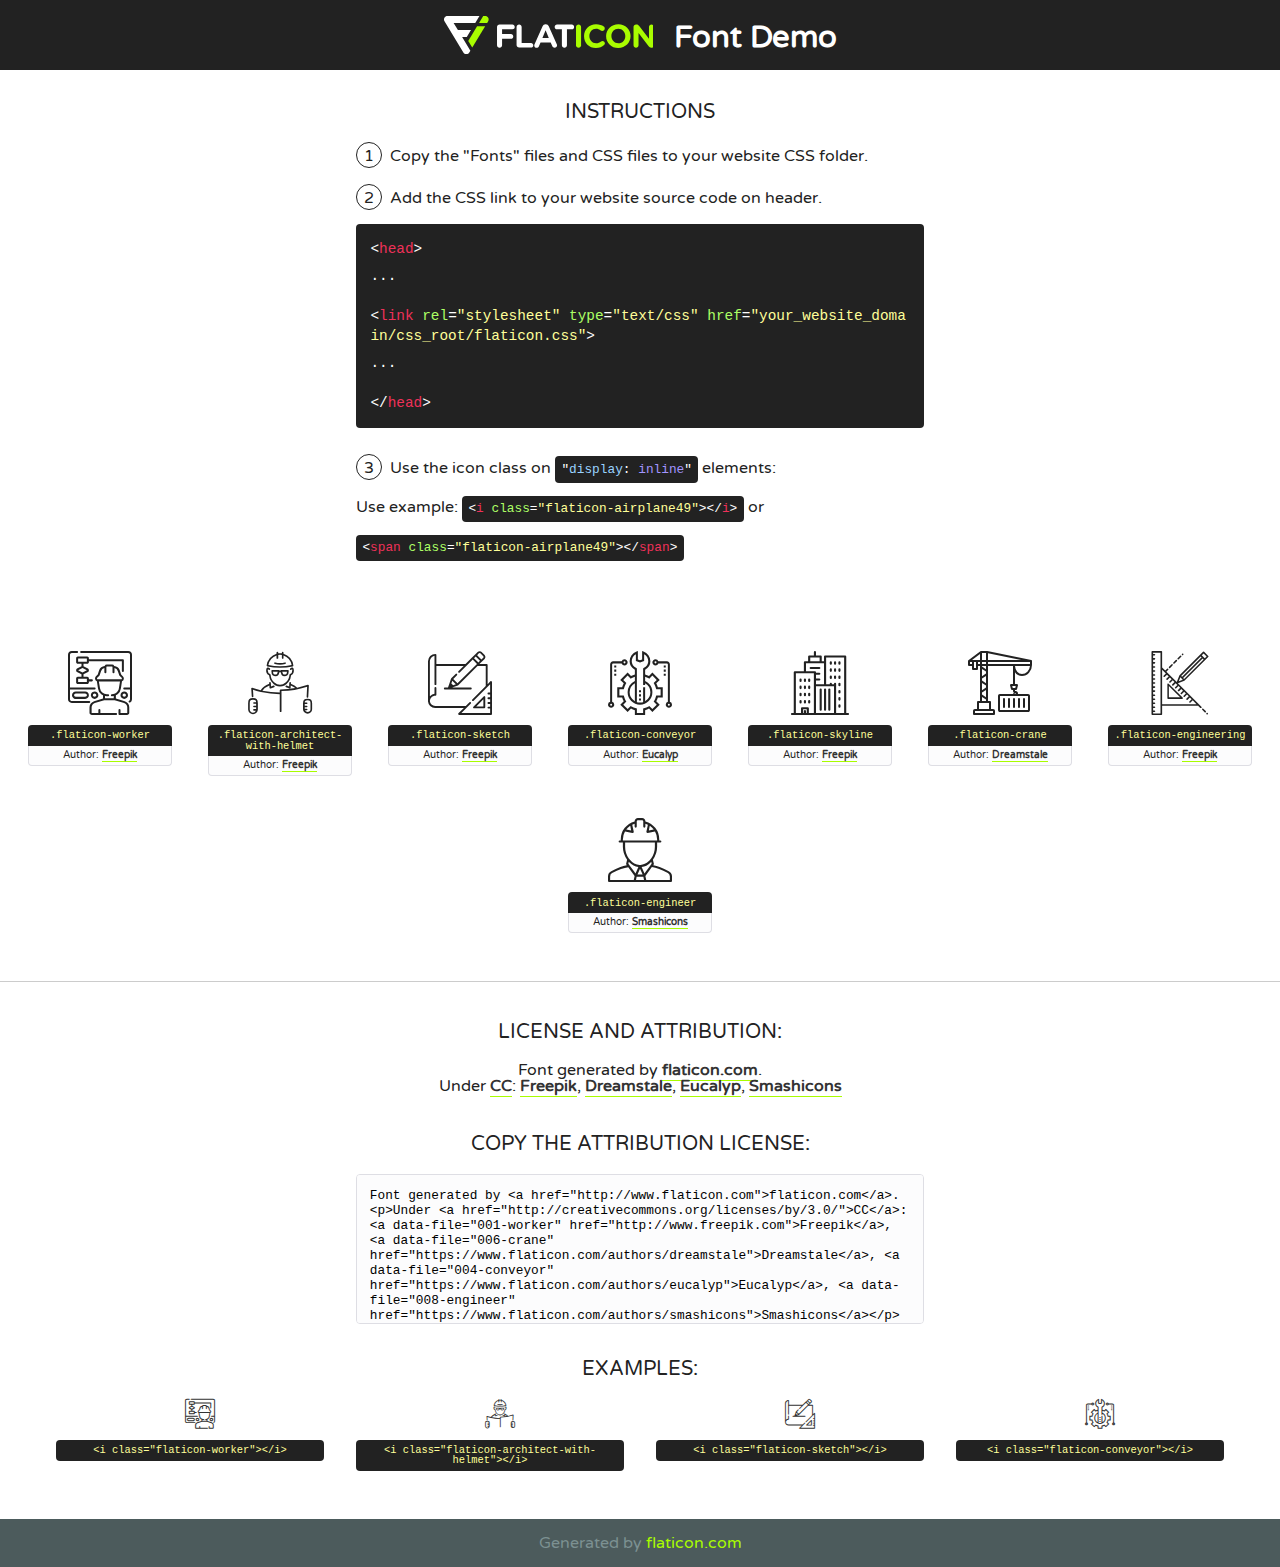
<file: fonts_arc/flaticon/font/flaticon.html>
<!DOCTYPE html>
<!--
  Flaticon icon font: Flaticon
  Creation date: 17/01/2018 04:05
-->
<html>
<!DOCTYPE html>
<html>

<head>
    <title>Flaticon WebFont</title>
    <link href="http://fonts.googleapis.com/css?family=Varela+Round" rel="stylesheet" type="text/css" />
    <link rel="stylesheet" type="text/css" href="flaticon.css">
    <meta charset="UTF-8">
    <style>
    html, body, div, span, applet, object, iframe,
    h1, h2, h3, h4, h5, h6, p, blockquote, pre,
    a, abbr, acronym, address, big, cite, code,
    del, dfn, em, img, ins, kbd, q, s, samp,
    small, strike, strong, sub, sup, tt, var,
    b, u, i, center,
    dl, dt, dd, ol, ul, li,
    fieldset, form, label, legend,
    table, caption, tbody, tfoot, thead, tr, th, td,
    article, aside, canvas, details, embed, 
    figure, figcaption, footer, header, hgroup, 
    menu, nav, output, ruby, section, summary,
    time, mark, audio, video {
        margin: 0;
        padding: 0;
        border: 0;
        font-size: 100%;
        font: inherit;
        vertical-align: baseline;
    }
    /* HTML5 display-role reset for older browsers */
    article, aside, details, figcaption, figure, 
    footer, header, hgroup, menu, nav, section {
        display: block;
    }
    body {
        line-height: 1;
    }
    ol, ul {
        list-style: none;
    }
    blockquote, q {
        quotes: none;
    }
    blockquote:before, blockquote:after,
    q:before, q:after {
        content: '';
        content: none;
    }
    table {
        border-collapse: collapse;
        border-spacing: 0;
    }
    body {
        font-family: 'Varela Round', Helvetica, Arial, sans-serif;
        font-size: 16px;
        color: #222;
    }
    a {
        color: #333;
        border-bottom: 1px solid #a9fd00;
        font-weight: bold;
        text-decoration: none;
    }
    * {
        -moz-box-sizing: border-box;
        -webkit-box-sizing: border-box;
        box-sizing: border-box;
        margin: 0;
        padding: 0;
    }
    [class^="flaticon-"]:before, [class*=" flaticon-"]:before, [class^="flaticon-"]:after, [class*=" flaticon-"]:after {
        font-family: Flaticon;
        font-size: 30px;
        font-style: normal;
        margin-left: 20px;
        color: #333;
    }
    .wrapper {
        max-width: 600px;
        margin: auto;
        padding: 0 1em;
    }
    .title {
        font-size: 1.25em;
        text-align: center;
        margin-bottom: 1em;
        text-transform: uppercase;
    }
    header {
        text-align: center;
        background-color: #222;
        color: #fff;
        padding: 1em;
    }
    header .logo {
        width: 210px;
        height: 38px;
        display: inline-block;
        vertical-align: middle;
        margin-right: 1em;
        border: none;
    }
    header strong {
        font-size: 1.95em;
        font-weight: bold;
        vertical-align: middle;
        margin-top: 5px;
        display: inline-block;
    }
    .demo {
        margin: 2em auto;
        line-height: 1.25em;
    }
    .demo ul li {
        margin-bottom: 1em;
    }
    .demo ul li .num {
        color: #222;
        border-radius: 20px;
        display: inline-block;
        width: 26px;
        padding: 3px;
        height: 26px;
        text-align: center;
        margin-right: 0.5em;
        border: 1px solid #222;
    }
    .demo ul li code {
        background-color: #222;
        border-radius: 4px;
        padding: 0.25em 0.5em;
        display: inline-block;
        color: #fff;
        font-family: Consolas,Monaco,Lucida Console,Liberation Mono,DejaVu Sans Mono,Bitstream Vera Sans Mono,Courier New, monospace;
        font-weight: lighter;
        margin-top: 1em;
        font-size: 0.8em;
        word-break: break-all;
    }
    .demo ul li code.big {
        padding: 1em;
        font-size: 0.9em;
    }
    .demo ul li code .red {
        color: #EF3159;
    }
    .demo ul li code .green {
        color: #ACFF65;
    }
    .demo ul li code .yellow {
        color: #FFFF99;
    }
    .demo ul li code .blue {
        color: #99D3FF;
    }
    .demo ul li code .purple {
        color: #A295FF;
    }
    .demo ul li code .dots {
        margin-top: 0.5em;
        display: block;
    }
    #glyphs {
        border-bottom: 1px solid #ccc;
        padding: 2em 0;
        text-align: center;
    }
    .glyph {
        display: inline-block;
        width: 9em;
        margin: 1em;
        text-align: center;
        vertical-align: top;
        background: #FFF;
    }
    .glyph .glyph-icon {
        padding: 10px;
        display: block;
        font-family:"Flaticon";
        font-size: 64px;
        line-height: 1;
    }
    .glyph .glyph-icon:before {
        font-size: 64px;
        color: #222;
        margin-left: 0;
    }
    .class-name {
        font-size: 0.65em;
        background-color: #222;
        color: #fff;
        border-radius: 4px 4px 0 0;
        padding: 0.5em;
        color: #FFFF99;
        font-family: Consolas,Monaco,Lucida Console,Liberation Mono,DejaVu Sans Mono,Bitstream Vera Sans Mono,Courier New, monospace;
    }
    .author-name {
        font-size: 0.6em;
        background-color: #fcfcfd;
        border: 1px solid #DEDEE4;
        border-top: 0;
        border-radius: 0 0 4px 4px;
        padding: 0.5em;
    }
    .class-name:last-child {
        font-size: 10px;
        color:#888;
    }
    .class-name:last-child a {
        font-size: 10px;
        color:#555;
    }
    .class-name:last-child a:hover {
        color:#a9fd00;
    }
    .glyph > input {
        display: block;
        width: 100px;
        margin: 5px auto;
        text-align: center;
        font-size: 12px;
        cursor: text;
    }
    .glyph > input.icon-input {
        font-family:"Flaticon";
        font-size: 16px;
        margin-bottom: 10px;
    }
    .attribution .title {
        margin-top: 2em;
    }
    .attribution textarea {
        background-color: #fcfcfd;
        padding: 1em;
        border: none;
        box-shadow: none;
        border: 1px solid #DEDEE4;
        border-radius: 4px;
        resize: none;
        width: 100%;
        height: 150px;
        font-size: 0.8em;
        font-family: Consolas,Monaco,Lucida Console,Liberation Mono,DejaVu Sans Mono,Bitstream Vera Sans Mono,Courier New, monospace;
        -webkit-appearance: none;
    }
    .iconsuse {
        margin: 2em auto;
        text-align: center;
        max-width: 1200px;
    }
    .iconsuse:after {
        content: '';
        display: table;
        clear: both;
    }
    .iconsuse .image {
        float: left;
        width: 25%;
        padding: 0 1em;
    }
    .iconsuse .image p {
        margin-bottom: 1em;
    }
    .iconsuse .image span {
        display: block;
        font-size: 0.65em;
        background-color: #222;
        color: #fff;
        border-radius: 4px;
        padding: 0.5em;
        color: #FFFF99;
        margin-top: 1em;
        font-family: Consolas,Monaco,Lucida Console,Liberation Mono,DejaVu Sans Mono,Bitstream Vera Sans Mono,Courier New, monospace;
    }
    #footer {
        text-align: center;
        background-color: #4C5B5C;
        color: #7c9192;
        padding: 1em;
    }
    #footer a {
        border: none;
        color: #a9fd00;
        font-weight: normal;
    }
    @media (max-width: 960px) {
        .iconsuse .image {
            width: 50%;
        }
    }
    @media (max-width: 560px) {
        .iconsuse .image {
            width: 100%;
        }
    }
    </style>
</head>

<body class="characters-off">

    <header>
        <a href="http://www.flaticon.com" target="_blank" class="logo">
            <svg version="1.1" xmlns="http://www.w3.org/2000/svg" xmlns:xlink="http://www.w3.org/1999/xlink" xmlns:a="http://ns.adobe.com/AdobeSVGViewerExtensions/3.0/" viewBox="0 0 560.875 102.036" enable-background="new 0 0 560.875 102.036" xml:space="preserve">
                <defs>
                </defs>
                <g>
                    <g class="letters">
                        <path fill="#ffffff" d="M141.596,29.675c0-3.777,2.985-6.767,6.764-6.767h34.438c3.426,0,6.15,2.728,6.15,6.15
                        c0,3.43-2.724,6.149-6.15,6.149h-27.674v13.091h23.719c3.429,0,6.151,2.724,6.151,6.15c0,3.43-2.723,6.149-6.151,6.149h-23.719
                        v17.574c0,3.773-2.986,6.761-6.764,6.761c-3.779,0-6.764-2.989-6.764-6.761V29.675z"></path>
                        <path fill="#ffffff" d="M193.844,29.149c0-3.781,2.985-6.767,6.764-6.767c3.776,0,6.763,2.985,6.763,6.767v42.957h25.039
                        c3.426,0,6.149,2.726,6.149,6.153c0,3.425-2.723,6.15-6.149,6.15h-31.802c-3.779,0-6.764-2.986-6.764-6.768V29.149z"></path>
                        <path fill="#ffffff" d="M241.891,75.71l21.438-48.407c1.492-3.341,4.215-5.357,7.906-5.357h0.792
                        c3.686,0,6.323,2.017,7.815,5.357l21.439,48.407c0.436,0.967,0.701,1.845,0.701,2.723c0,3.602-2.809,6.501-6.414,6.501
                        c-3.161,0-5.269-1.845-6.499-4.655l-4.132-9.661h-27.059l-4.301,10.102c-1.144,2.631-3.426,4.214-6.237,4.214
                        c-3.517,0-6.24-2.81-6.24-6.325C241.1,77.64,241.451,76.677,241.891,75.71z M279.932,58.666l-8.521-20.297l-8.526,20.297H279.932
                        z"></path>
                        <path fill="#ffffff" d="M314.864,35.387H301.86c-3.429,0-6.239-2.813-6.239-6.238c0-3.429,2.811-6.24,6.239-6.24h39.533
                        c3.426,0,6.237,2.811,6.237,6.24c0,3.425-2.811,6.238-6.237,6.238h-13.001v42.785c0,3.773-2.99,6.761-6.764,6.761
                        c-3.779,0-6.764-2.989-6.764-6.761V35.387z"></path>
                        <path fill="#A9FD00" d="M352.615,29.149c0-3.781,2.985-6.767,6.767-6.767c3.774,0,6.761,2.985,6.761,6.767v49.024
                        c0,3.773-2.987,6.761-6.761,6.761c-3.781,0-6.767-2.989-6.767-6.761V29.149z"></path>
                        <path fill="#A9FD00" d="M374.132,53.836v-0.179c0-17.481,13.178-31.801,32.065-31.801c9.22,0,15.459,2.458,20.557,6.238
                        c1.402,1.054,2.637,2.985,2.637,5.357c0,3.692-2.985,6.59-6.681,6.59c-1.845,0-3.071-0.702-4.044-1.319
                        c-3.776-2.813-7.729-4.393-12.562-4.393c-10.364,0-17.831,8.611-17.831,19.154v0.173c0,10.542,7.291,19.329,17.831,19.329
                        c5.715,0,9.492-1.756,13.359-4.834c1.049-0.874,2.458-1.491,4.039-1.491c3.429,0,6.325,2.813,6.325,6.236
                        c0,2.106-1.056,3.78-2.282,4.834c-5.539,4.834-12.036,7.733-21.878,7.733C387.572,85.464,374.132,71.493,374.132,53.836z"></path>
                        <path fill="#A9FD00" d="M433.009,53.836v-0.179c0-17.481,13.79-31.801,32.766-31.801c18.981,0,32.592,14.143,32.592,31.628v0.173
                        c0,17.483-13.785,31.807-32.769,31.807C446.625,85.464,433.009,71.32,433.009,53.836z M484.224,53.836v-0.179
                        c0-10.539-7.725-19.326-18.626-19.326c-10.893,0-18.449,8.611-18.449,19.154v0.173c0,10.542,7.73,19.329,18.626,19.329
                        C476.676,72.986,484.224,64.378,484.224,53.836z"></path>
                        <path fill="#A9FD00" d="M506.233,29.321c0-3.774,2.99-6.763,6.767-6.763h1.401c3.252,0,5.183,1.583,7.029,3.953l26.093,34.265
                        V29.059c0-3.692,2.99-6.677,6.681-6.677c3.683,0,6.671,2.985,6.671,6.677v48.934c0,3.78-2.987,6.765-6.764,6.765h-0.436
                        c-3.257,0-5.188-1.581-7.034-3.953l-27.056-35.492v32.944c0,3.687-2.985,6.676-6.678,6.676c-3.683,0-6.673-2.989-6.673-6.676
                        V29.321z"></path>
                    </g>
                    <g class="insignia">
                        <path fill="#ffffff" d="M48.372,56.137h12.517l11.156-18.537H37.186L25.688,18.539h57.825L94.668,0H9.271
                        C5.925,0,2.842,1.801,1.198,4.716c-1.644,2.907-1.593,6.482,0.134,9.343l50.38,83.501c1.678,2.781,4.689,4.476,7.938,4.476
                        c3.246,0,6.257-1.695,7.935-4.476l2.898-4.804L48.372,56.137z"></path>
                        <g class="i">
                            <path fill="#A9FD00" d="M93.575,18.539h0.031v0.004l21.652,0.004l2.705-4.488c1.727-2.861,1.778-6.436,0.133-9.343
                            C116.454,1.801,113.371,0,110.026,0h-5.294L93.575,18.539z"></path>
                            <polygon fill="#A9FD00" points="88.291,27.356 64.725,66.486 75.519,84.404 109.942,27.356"></polygon>
                        </g>
                    </g>
                </g>
            </svg>
        </a>
        <strong>Font Demo</strong>
    </header>


    <section class="demo wrapper">

        <p class="title">Instructions</p>

        <ul>
            <li>
                <span class="num">1</span>Copy the "Fonts" files and CSS files to your website CSS folder.
            </li>
            <li>
                <span class="num">2</span>Add the CSS link to your website source code on header.
                <code class="big">
                    &lt;<span class="red">head</span>&gt;
                    <br/><span class="dots">...</span>
                    <br/>&lt;<span class="red">link</span> <span class="green">rel</span>=<span class="yellow">"stylesheet"</span> <span class="green">type</span>=<span class="yellow">"text/css"</span> <span class="green">href</span>=<span class="yellow">"your_website_domain/css_root/flaticon.css"</span>&gt;
                    <br/><span class="dots">...</span>
                    <br/>&lt;/<span class="red">head</span>&gt;
                </code>
            </li>

            <li>
                <p>
                    <span class="num">3</span>Use the icon class on <code>"<span class="blue">display</span>:<span class="purple"> inline</span>"</code> elements:
                    <br />
                    Use example: <code>&lt;<span class="red">i</span> <span class="green">class</span>=<span class="yellow">&quot;flaticon-airplane49&quot;</span>&gt;&lt;/<span class="red">i</span>&gt;</code> or <code>&lt;<span class="red">span</span> <span class="green">class</span>=<span class="yellow">&quot;flaticon-airplane49&quot;</span>&gt;&lt;/<span class="red">span</span>&gt;</code>
            </li>
        </ul>

    </section>




   <section id="glyphs">          
    
      
        <div class="glyph"><div class="glyph-icon flaticon-worker"></div>
            <div class="class-name">.flaticon-worker</div>
            <div class="author-name">Author: <a data-file="001-worker" href="http://www.freepik.com">Freepik</a> </div> 
        </div>        
        
        <div class="glyph"><div class="glyph-icon flaticon-architect-with-helmet"></div>
            <div class="class-name">.flaticon-architect-with-helmet</div>
            <div class="author-name">Author: <a data-file="002-architect-with-helmet" href="http://www.freepik.com">Freepik</a> </div> 
        </div>        
        
        <div class="glyph"><div class="glyph-icon flaticon-sketch"></div>
            <div class="class-name">.flaticon-sketch</div>
            <div class="author-name">Author: <a data-file="003-sketch" href="http://www.freepik.com">Freepik</a> </div> 
        </div>        
        
        <div class="glyph"><div class="glyph-icon flaticon-conveyor"></div>
            <div class="class-name">.flaticon-conveyor</div>
            <div class="author-name">Author: <a data-file="004-conveyor" href="https://www.flaticon.com/authors/eucalyp">Eucalyp</a> </div> 
        </div>        
        
        <div class="glyph"><div class="glyph-icon flaticon-skyline"></div>
            <div class="class-name">.flaticon-skyline</div>
            <div class="author-name">Author: <a data-file="005-skyline" href="http://www.freepik.com">Freepik</a> </div> 
        </div>        
        
        <div class="glyph"><div class="glyph-icon flaticon-crane"></div>
            <div class="class-name">.flaticon-crane</div>
            <div class="author-name">Author: <a data-file="006-crane" href="https://www.flaticon.com/authors/dreamstale">Dreamstale</a> </div> 
        </div>        
        
        <div class="glyph"><div class="glyph-icon flaticon-engineering"></div>
            <div class="class-name">.flaticon-engineering</div>
            <div class="author-name">Author: <a data-file="007-engineering" href="http://www.freepik.com">Freepik</a> </div> 
        </div>        
        
        <div class="glyph"><div class="glyph-icon flaticon-engineer"></div>
            <div class="class-name">.flaticon-engineer</div>
            <div class="author-name">Author: <a data-file="008-engineer" href="https://www.flaticon.com/authors/smashicons">Smashicons</a> </div> 
        </div>        
        

    </section>



    <section class="attribution wrapper"   style="text-align:center;">

      <div class="title">License and attribution:</div><div class="attrDiv">Font generated by <a href="http://www.flaticon.com">flaticon.com</a>. <div><p>Under <a href="http://creativecommons.org/licenses/by/3.0/">CC</a>: <a data-file="001-worker" href="http://www.freepik.com">Freepik</a>, <a data-file="006-crane" href="https://www.flaticon.com/authors/dreamstale">Dreamstale</a>, <a data-file="004-conveyor" href="https://www.flaticon.com/authors/eucalyp">Eucalyp</a>, <a data-file="008-engineer" href="https://www.flaticon.com/authors/smashicons">Smashicons</a></p>  </div>
      </div>
      <div class="title">Copy the Attribution License:</div>

    <textarea onclick="this.focus();this.select();">Font generated by &lt;a href=&quot;http://www.flaticon.com&quot;&gt;flaticon.com&lt;/a&gt;. <p>Under <a href="http://creativecommons.org/licenses/by/3.0/">CC</a>: <a data-file="001-worker" href="http://www.freepik.com">Freepik</a>, <a data-file="006-crane" href="https://www.flaticon.com/authors/dreamstale">Dreamstale</a>, <a data-file="004-conveyor" href="https://www.flaticon.com/authors/eucalyp">Eucalyp</a>, <a data-file="008-engineer" href="https://www.flaticon.com/authors/smashicons">Smashicons</a></p>  
     </textarea>

    </section>

    <section class="iconsuse">

          <div class="title">Examples:</div>            
             
            <div class="image">
                <p>
                    <i class="glyph-icon flaticon-worker"></i> 
                    <span>&lt;i class=&quot;flaticon-worker&quot;&gt;&lt;/i&gt;</span>
                </p>
            </div>
            
            <div class="image">
                <p>
                    <i class="glyph-icon flaticon-architect-with-helmet"></i> 
                    <span>&lt;i class=&quot;flaticon-architect-with-helmet&quot;&gt;&lt;/i&gt;</span>
                </p>
            </div>
            
            <div class="image">
                <p>
                    <i class="glyph-icon flaticon-sketch"></i> 
                    <span>&lt;i class=&quot;flaticon-sketch&quot;&gt;&lt;/i&gt;</span>
                </p>
            </div>
            
            <div class="image">
                <p>
                    <i class="glyph-icon flaticon-conveyor"></i> 
                    <span>&lt;i class=&quot;flaticon-conveyor&quot;&gt;&lt;/i&gt;</span>
                </p>
            </div>
                       
        </div>
                            
    </section>

<div id="footer">
    <div>Generated by <a href="http://www.flaticon.com">flaticon.com</a>
    </div>
</div>



</body>
</html>
</file>
<file: icons/rik-icons/styles.css>
@charset "UTF-8";

@font-face {
  font-family: "rik";
  src:url("fonts/rik.eot");
  src:url("fonts/rik.eot?#iefix") format("embedded-opentype"),
    url("fonts/rik.woff") format("woff"),
    url("fonts/rik.ttf") format("truetype"),
    url("fonts/rik.svg#rik") format("svg");
  font-weight: normal;
  font-style: normal;

}

[data-icon]:before {
  font-family: "rik" !important;
  content: attr(data-icon);
  font-style: normal !important;
  font-weight: normal !important;
  font-variant: normal !important;
  text-transform: none !important;
  speak: none;
  line-height: 1;
  -webkit-font-smoothing: antialiased;
  -moz-osx-font-smoothing: grayscale;
}

[class^="icon-"]:before,
[class*=" icon-"]:before {
  font-family: "rik" !important;
  font-style: normal !important;
  font-weight: normal !important;
  font-variant: normal !important;
  text-transform: none !important;
  speak: none;
  line-height: 1;
  -webkit-font-smoothing: antialiased;
  -moz-osx-font-smoothing: grayscale;
}

.icon-app-store:before {
  content: "\e168";
}
.icon-google-play:before {
  content: "\e169";
}
.icon-windows:before {
  content: "\e16b";
}
.icon-windows-outline:before {
  content: "\e16a";
}
.icon-arrow-back:before {
  content: "\e000";
}
.icon-arrow-carrot-2down:before {
  content: "\e001";
}
.icon-arrow-carrot-2down-alt2:before {
  content: "\e002";
}
.icon-arrow-carrot-2dwnn-alt:before {
  content: "\e003";
}
.icon-arrow-carrot-2left:before {
  content: "\e004";
}
.icon-arrow-carrot-2left-alt:before {
  content: "\e005";
}
.icon-arrow-carrot-2left-alt2:before {
  content: "\e006";
}
.icon-arrow-carrot-2right:before {
  content: "\e007";
}
.icon-arrow-carrot-2right-alt:before {
  content: "\e008";
}
.icon-arrow-carrot-2right-alt2:before {
  content: "\e009";
}
.icon-arrow-carrot-2up:before {
  content: "\e00a";
}
.icon-arrow-carrot-2up-alt:before {
  content: "\e00b";
}
.icon-arrow-carrot-2up-alt2:before {
  content: "\e00c";
}
.icon-arrow-carrot-down:before {
  content: "\e00d";
}
.icon-arrow-carrot-down-alt:before {
  content: "\e00e";
}
.icon-arrow-carrot-down-alt2:before {
  content: "\e00f";
}
.icon-arrow-carrot-left:before {
  content: "\e010";
}
.icon-arrow-carrot-left-alt:before {
  content: "\e011";
}
.icon-arrow-carrot-left-alt2:before {
  content: "\e012";
}
.icon-arrow-carrot-right:before {
  content: "\e013";
}
.icon-arrow-carrot-right-alt:before {
  content: "\e014";
}
.icon-arrow-carrot-right-alt2:before {
  content: "\e015";
}
.icon-arrow-carrot-up:before {
  content: "\e016";
}
.icon-arrow-carrot-up-alt:before {
  content: "\e017";
}
.icon-arrow-carrot-up-alt2:before {
  content: "\e018";
}
.icon-arrow-condense:before {
  content: "\e019";
}
.icon-arrow-condense-alt:before {
  content: "\e01a";
}
.icon-arrow-down:before {
  content: "\e01b";
}
.icon-arrow-down-alt:before {
  content: "\e01c";
}
.icon-arrow-expand:before {
  content: "\e01d";
}
.icon-arrow-expand-alt:before {
  content: "\e01e";
}
.icon-arrow-expand-alt2:before {
  content: "\e01f";
}
.icon-arrow-expand-alt3:before {
  content: "\e020";
}
.icon-arrow-left:before {
  content: "\e021";
}
.icon-arrow-left-alt:before {
  content: "\e022";
}
.icon-arrow-left-down:before {
  content: "\e023";
}
.icon-arrow-left-down-alt:before {
  content: "\e024";
}
.icon-arrow-left-right:before {
  content: "\e025";
}
.icon-arrow-left-right-alt:before {
  content: "\e026";
}
.icon-arrow-left-up:before {
  content: "\e027";
}
.icon-arrow-left-up-alt:before {
  content: "\e028";
}
.icon-arrow-move:before {
  content: "\e029";
}
.icon-arrow-right:before {
  content: "\e02a";
}
.icon-arrow-right-alt:before {
  content: "\e02b";
}
.icon-arrow-right-down:before {
  content: "\e02c";
}
.icon-arrow-right-down-alt:before {
  content: "\e02d";
}
.icon-arrow-right-up:before {
  content: "\e02e";
}
.icon-arrow-right-up-alt:before {
  content: "\e02f";
}
.icon-arrow-triangle-down:before {
  content: "\e030";
}
.icon-arrow-triangle-down-alt:before {
  content: "\e031";
}
.icon-arrow-triangle-down-alt2:before {
  content: "\e032";
}
.icon-arrow-triangle-left:before {
  content: "\e033";
}
.icon-arrow-triangle-left-alt:before {
  content: "\e034";
}
.icon-arrow-triangle-left-alt2:before {
  content: "\e035";
}
.icon-arrow-triangle-right:before {
  content: "\e036";
}
.icon-arrow-triangle-right-alt:before {
  content: "\e037";
}
.icon-arrow-triangle-right-alt2:before {
  content: "\e038";
}
.icon-arrow-triangle-up:before {
  content: "\e039";
}
.icon-arrow-triangle-up-alt:before {
  content: "\e03a";
}
.icon-arrow-triangle-up-alt2:before {
  content: "\e03b";
}
.icon-arrow-up:before {
  content: "\e03c";
}
.icon-arrow-up-alt:before {
  content: "\e03d";
}
.icon-arrow-up-down:before {
  content: "\e03e";
}
.icon-arrow-up-down-alt:before {
  content: "\e03f";
}
.icon-icon-adjust-horiz:before {
  content: "\e040";
}
.icon-icon-adjust-vert:before {
  content: "\e041";
}
.icon-icon-archive:before {
  content: "\e042";
}
.icon-icon-archive-alt:before {
  content: "\e043";
}
.icon-icon-bag:before {
  content: "\e044";
}
.icon-icon-bag-alt:before {
  content: "\e045";
}
.icon-icon-balance:before {
  content: "\e046";
}
.icon-icon-blocked:before {
  content: "\e047";
}
.icon-icon-book:before {
  content: "\e048";
}
.icon-icon-book-alt:before {
  content: "\e049";
}
.icon-icon-box-checked:before {
  content: "\e04a";
}
.icon-icon-box-empty:before {
  content: "\e04b";
}
.icon-icon-box-selected:before {
  content: "\e04c";
}
.icon-icon-briefcase:before {
  content: "\e04d";
}
.icon-icon-briefcase-alt:before {
  content: "\e04e";
}
.icon-icon-building:before {
  content: "\e04f";
}
.icon-icon-building-alt:before {
  content: "\e050";
}
.icon-icon-calculator-alt:before {
  content: "\e051";
}
.icon-icon-calendar:before {
  content: "\e052";
}
.icon-icon-calulator:before {
  content: "\e053";
}
.icon-icon-camera:before {
  content: "\e054";
}
.icon-icon-camera-alt:before {
  content: "\e055";
}
.icon-icon-cart:before {
  content: "\e056";
}
.icon-icon-cart-alt:before {
  content: "\e057";
}
.icon-icon-chat:before {
  content: "\e058";
}
.icon-icon-chat-alt:before {
  content: "\e059";
}
.icon-icon-check:before {
  content: "\e05a";
}
.icon-icon-check-alt:before {
  content: "\e05b";
}
.icon-icon-check-alt2:before {
  content: "\e05c";
}
.icon-icon-circle-empty:before {
  content: "\e05d";
}
.icon-icon-circle-slelected:before {
  content: "\e05e";
}
.icon-icon-clipboard:before {
  content: "\e05f";
}
.icon-icon-clock:before {
  content: "\e060";
}
.icon-icon-clock-alt:before {
  content: "\e061";
}
.icon-icon-close:before {
  content: "\e062";
}
.icon-icon-close-alt:before {
  content: "\e063";
}
.icon-icon-close-alt2:before {
  content: "\e064";
}
.icon-icon-cloud:before {
  content: "\e065";
}
.icon-icon-cloud-alt:before {
  content: "\e066";
}
.icon-icon-cloud-download:before {
  content: "\e067";
}
.icon-icon-cloud-download-alt:before {
  content: "\e068";
}
.icon-icon-cloud-upload:before {
  content: "\e069";
}
.icon-icon-cloud-upload-alt:before {
  content: "\e06a";
}
.icon-icon-cog:before {
  content: "\e06b";
}
.icon-icon-cogs:before {
  content: "\e06c";
}
.icon-icon-comment:before {
  content: "\e06d";
}
.icon-icon-comment-alt:before {
  content: "\e06e";
}
.icon-icon-compass:before {
  content: "\e06f";
}
.icon-icon-compass-alt:before {
  content: "\e070";
}
.icon-icon-cone:before {
  content: "\e071";
}
.icon-icon-cone-alt:before {
  content: "\e072";
}
.icon-icon-contacts:before {
  content: "\e073";
}
.icon-icon-contacts-alt:before {
  content: "\e074";
}
.icon-icon-creditcard:before {
  content: "\e075";
}
.icon-icon-currency:before {
  content: "\e076";
}
.icon-icon-currency-alt:before {
  content: "\e077";
}
.icon-icon-cursor:before {
  content: "\e078";
}
.icon-icon-cursor-alt:before {
  content: "\e079";
}
.icon-icon-datareport:before {
  content: "\e07a";
}
.icon-icon-datareport-alt:before {
  content: "\e07b";
}
.icon-icon-desktop:before {
  content: "\e07c";
}
.icon-icon-dislike:before {
  content: "\e07d";
}
.icon-icon-dislike-alt:before {
  content: "\e07e";
}
.icon-icon-document:before {
  content: "\e07f";
}
.icon-icon-document-alt:before {
  content: "\e080";
}
.icon-icon-documents:before {
  content: "\e081";
}
.icon-icon-documents-alt:before {
  content: "\e082";
}
.icon-icon-download:before {
  content: "\e083";
}
.icon-icon-drawer:before {
  content: "\e084";
}
.icon-icon-drawer-alt:before {
  content: "\e085";
}
.icon-icon-drive:before {
  content: "\e086";
}
.icon-icon-drive-alt:before {
  content: "\e087";
}
.icon-icon-easel:before {
  content: "\e088";
}
.icon-icon-easel-alt:before {
  content: "\e089";
}
.icon-icon-error-circle:before {
  content: "\e08a";
}
.icon-icon-error-circle-alt:before {
  content: "\e08b";
}
.icon-icon-error-oct:before {
  content: "\e08c";
}
.icon-icon-error-oct-alt:before {
  content: "\e08d";
}
.icon-icon-error-triangle:before {
  content: "\e08e";
}
.icon-icon-error-triangle-alt:before {
  content: "\e08f";
}
.icon-icon-film:before {
  content: "\e090";
}
.icon-icon-floppy:before {
  content: "\e091";
}
.icon-icon-floppy-alt:before {
  content: "\e092";
}
.icon-icon-flowchart:before {
  content: "\e093";
}
.icon-icon-flowchart-alt:before {
  content: "\e094";
}
.icon-icon-folder:before {
  content: "\e095";
}
.icon-icon-folder-add:before {
  content: "\e096";
}
.icon-icon-folder-add-alt:before {
  content: "\e097";
}
.icon-icon-folder-alt:before {
  content: "\e098";
}
.icon-icon-folder-download:before {
  content: "\e099";
}
.icon-icon-folder-open:before {
  content: "\e09a";
}
.icon-icon-folder-open-alt:before {
  content: "\e09b";
}
.icon-icon-folder-upload:before {
  content: "\e09c";
}
.icon-icon-genius:before {
  content: "\e09d";
}
.icon-icon-gift:before {
  content: "\e09e";
}
.icon-icon-gift-alt:before {
  content: "\e09f";
}
.icon-icon-globe:before {
  content: "\e0a0";
}
.icon-icon-globe-2:before {
  content: "\e0a1";
}
.icon-icon-globe-alt:before {
  content: "\e0a2";
}
.icon-icon-grid-2x2:before {
  content: "\e0a3";
}
.icon-icon-grid-3x3:before {
  content: "\e0a4";
}
.icon-icon-group:before {
  content: "\e0a5";
}
.icon-icon-headphones:before {
  content: "\e0a6";
}
.icon-icon-heart:before {
  content: "\e0a7";
}
.icon-icon-heart-alt:before {
  content: "\e0a8";
}
.icon-icon-hourglass:before {
  content: "\e0a9";
}
.icon-icon-house:before {
  content: "\e0aa";
}
.icon-icon-house-alt:before {
  content: "\e0ab";
}
.icon-icon-id:before {
  content: "\e0ac";
}
.icon-icon-id-2:before {
  content: "\e0ad";
}
.icon-icon-id-2-alt:before {
  content: "\e0ae";
}
.icon-icon-id-alt:before {
  content: "\e0af";
}
.icon-icon-image:before {
  content: "\e0b0";
}
.icon-icon-images:before {
  content: "\e0b1";
}
.icon-icon-info:before {
  content: "\e0b2";
}
.icon-icon-info-alt:before {
  content: "\e0b3";
}
.icon-icon-key:before {
  content: "\e0b4";
}
.icon-icon-key-alt:before {
  content: "\e0b5";
}
.icon-icon-laptop:before {
  content: "\e0b6";
}
.icon-icon-lifesaver:before {
  content: "\e0b7";
}
.icon-icon-lightbulb:before {
  content: "\e0b8";
}
.icon-icon-lightbulb-alt:before {
  content: "\e0b9";
}
.icon-icon-like:before {
  content: "\e0ba";
}
.icon-icon-like-alt:before {
  content: "\e0bb";
}
.icon-icon-link:before {
  content: "\e0bc";
}
.icon-icon-link-alt:before {
  content: "\e0bd";
}
.icon-icon-loading:before {
  content: "\e0be";
}
.icon-icon-lock:before {
  content: "\e0bf";
}
.icon-icon-lock-alt:before {
  content: "\e0c0";
}
.icon-icon-lock-open:before {
  content: "\e0c1";
}
.icon-icon-lock-open-alt:before {
  content: "\e0c2";
}
.icon-icon-mail:before {
  content: "\e0c3";
}
.icon-icon-mail-alt:before {
  content: "\e0c4";
}
.icon-icon-map:before {
  content: "\e0c5";
}
.icon-icon-map-alt:before {
  content: "\e0c6";
}
.icon-icon-menu:before {
  content: "\e0c7";
}
.icon-icon-menu-circle-alt:before {
  content: "\e0c8";
}
.icon-icon-menu-circle-alt2:before {
  content: "\e0c9";
}
.icon-icon-menu-square-alt:before {
  content: "\e0ca";
}
.icon-icon-menu-square-alt2:before {
  content: "\e0cb";
}
.icon-icon-mic:before {
  content: "\e0cc";
}
.icon-icon-mic-alt:before {
  content: "\e0cd";
}
.icon-icon-minus-06:before {
  content: "\e0ce";
}
.icon-icon-minus-alt:before {
  content: "\e0cf";
}
.icon-icon-minus-alt2:before {
  content: "\e0d0";
}
.icon-icon-minus-box:before {
  content: "\e0d1";
}
.icon-icon-mobile:before {
  content: "\e0d2";
}
.icon-icon-mug:before {
  content: "\e0d3";
}
.icon-icon-mug-alt:before {
  content: "\e0d4";
}
.icon-icon-music:before {
  content: "\e0d5";
}
.icon-icon-ol:before {
  content: "\e0d6";
}
.icon-icon-paperclip:before {
  content: "\e0d7";
}
.icon-icon-pause:before {
  content: "\e0d8";
}
.icon-icon-pause-alt:before {
  content: "\e0d9";
}
.icon-icon-pause-alt2:before {
  content: "\e0da";
}
.icon-icon-pencil:before {
  content: "\e0db";
}
.icon-icon-pencil-alt:before {
  content: "\e0dc";
}
.icon-icon-pencil-edit:before {
  content: "\e0dd";
}
.icon-icon-pencil-edit-alt:before {
  content: "\e0de";
}
.icon-icon-pens:before {
  content: "\e0df";
}
.icon-icon-pens-alt:before {
  content: "\e0e0";
}
.icon-icon-percent:before {
  content: "\e0e1";
}
.icon-icon-percent-alt:before {
  content: "\e0e2";
}
.icon-icon-phone:before {
  content: "\e0e3";
}
.icon-icon-piechart:before {
  content: "\e0e4";
}
.icon-icon-pin:before {
  content: "\e0e5";
}
.icon-icon-pin-alt:before {
  content: "\e0e6";
}
.icon-icon-plus:before {
  content: "\e0e7";
}
.icon-icon-plus-alt:before {
  content: "\e0e8";
}
.icon-icon-plus-alt2:before {
  content: "\e0e9";
}
.icon-icon-plus-box:before {
  content: "\e0ea";
}
.icon-icon-printer:before {
  content: "\e0eb";
}
.icon-icon-printer-alt:before {
  content: "\e0ec";
}
.icon-icon-profile:before {
  content: "\e0ed";
}
.icon-icon-pushpin:before {
  content: "\e0ee";
}
.icon-icon-pushpin-alt:before {
  content: "\e0ef";
}
.icon-icon-puzzle:before {
  content: "\e0f0";
}
.icon-icon-puzzle-alt:before {
  content: "\e0f1";
}
.icon-icon-question:before {
  content: "\e0f2";
}
.icon-icon-question-alt:before {
  content: "\e0f3";
}
.icon-icon-question-alt2:before {
  content: "\e0f4";
}
.icon-icon-quotations:before {
  content: "\e0f5";
}
.icon-icon-quotations-alt:before {
  content: "\e0f6";
}
.icon-icon-quotations-alt2:before {
  content: "\e0f7";
}
.icon-icon-refresh:before {
  content: "\e0f8";
}
.icon-icon-ribbon:before {
  content: "\e0f9";
}
.icon-icon-ribbon-alt:before {
  content: "\e0fa";
}
.icon-icon-rook:before {
  content: "\e0fb";
}
.icon-icon-search:before {
  content: "\e0fc";
}
.icon-icon-search2:before {
  content: "\e0fd";
}
.icon-icon-search-alt:before {
  content: "\e0fe";
}
.icon-icon-shield:before {
  content: "\e0ff";
}
.icon-icon-shield-alt:before {
  content: "\e100";
}
.icon-icon-star:before {
  content: "\e101";
}
.icon-icon-star-alt:before {
  content: "\e102";
}
.icon-icon-star-half:before {
  content: "\e103";
}
.icon-icon-star-half-alt:before {
  content: "\e104";
}
.icon-icon-stop:before {
  content: "\e105";
}
.icon-icon-stop-alt:before {
  content: "\e106";
}
.icon-icon-stop-alt2:before {
  content: "\e107";
}
.icon-icon-table:before {
  content: "\e108";
}
.icon-icon-tablet:before {
  content: "\e109";
}
.icon-icon-tag:before {
  content: "\e10a";
}
.icon-icon-tag-alt:before {
  content: "\e10b";
}
.icon-icon-tags:before {
  content: "\e10c";
}
.icon-icon-tags-alt:before {
  content: "\e10d";
}
.icon-icon-target:before {
  content: "\e10e";
}
.icon-icon-tool:before {
  content: "\e10f";
}
.icon-icon-toolbox:before {
  content: "\e110";
}
.icon-icon-toolbox-alt:before {
  content: "\e111";
}
.icon-icon-tools:before {
  content: "\e112";
}
.icon-icon-trash:before {
  content: "\e113";
}
.icon-icon-trash-alt:before {
  content: "\e114";
}
.icon-icon-ul:before {
  content: "\e115";
}
.icon-icon-upload:before {
  content: "\e116";
}
.icon-icon-vol-mute:before {
  content: "\e117";
}
.icon-icon-vol-mute-alt:before {
  content: "\e118";
}
.icon-icon-volume-high:before {
  content: "\e119";
}
.icon-icon-volume-high-alt:before {
  content: "\e11a";
}
.icon-icon-volume-low:before {
  content: "\e11b";
}
.icon-icon-volume-low-alt:before {
  content: "\e11c";
}
.icon-icon-wallet:before {
  content: "\e11d";
}
.icon-icon-wallet-alt:before {
  content: "\e11e";
}
.icon-icon-zoom-in:before {
  content: "\e11f";
}
.icon-icon-zoom-in-alt:before {
  content: "\e120";
}
.icon-icon-zoom-out:before {
  content: "\e121";
}
.icon-icon-zoom-out-alt:before {
  content: "\e122";
}
.icon-social-blogger:before {
  content: "\e123";
}
.icon-social-blogger-circle:before {
  content: "\e124";
}
.icon-social-blogger-square:before {
  content: "\e125";
}
.icon-social-delicious:before {
  content: "\e126";
}
.icon-social-delicious-circle:before {
  content: "\e127";
}
.icon-social-delicious-square:before {
  content: "\e128";
}
.icon-social-deviantart:before {
  content: "\e129";
}
.icon-social-deviantart-circle:before {
  content: "\e12a";
}
.icon-social-deviantart-square:before {
  content: "\e12b";
}
.icon-social-dribbble:before {
  content: "\e12c";
}
.icon-social-dribbble-circle:before {
  content: "\e12d";
}
.icon-social-dribbble-square:before {
  content: "\e12e";
}
.icon-social-facebook:before {
  content: "\e12f";
}
.icon-social-facebook-circle:before {
  content: "\e130";
}
.icon-social-facebook-square:before {
  content: "\e131";
}
.icon-social-flickr:before {
  content: "\e132";
}
.icon-social-flickr-circle:before {
  content: "\e133";
}
.icon-social-flickr-square:before {
  content: "\e134";
}
.icon-social-googledrive:before {
  content: "\e135";
}
.icon-social-googledrive-alt2:before {
  content: "\e136";
}
.icon-social-googledrive-square:before {
  content: "\e137";
}
.icon-social-googleplus:before {
  content: "\e138";
}
.icon-social-googleplus-circle:before {
  content: "\e139";
}
.icon-social-googleplus-square:before {
  content: "\e13a";
}
.icon-social-instagram:before {
  content: "\e13b";
}
.icon-social-instagram-circle:before {
  content: "\e13c";
}
.icon-social-instagram-square:before {
  content: "\e13d";
}
.icon-social-linkedin:before {
  content: "\e13e";
}
.icon-social-linkedin-circle:before {
  content: "\e13f";
}
.icon-social-linkedin-square:before {
  content: "\e140";
}
.icon-social-myspace:before {
  content: "\e141";
}
.icon-social-myspace-circle:before {
  content: "\e142";
}
.icon-social-myspace-square:before {
  content: "\e143";
}
.icon-social-picassa:before {
  content: "\e144";
}
.icon-social-picassa-circle:before {
  content: "\e145";
}
.icon-social-picassa-square:before {
  content: "\e146";
}
.icon-social-pinterest:before {
  content: "\e147";
}
.icon-social-pinterest-circle:before {
  content: "\e148";
}
.icon-social-pinterest-square:before {
  content: "\e149";
}
.icon-social-rss:before {
  content: "\e14a";
}
.icon-social-rss-circle:before {
  content: "\e14b";
}
.icon-social-rss-square:before {
  content: "\e14c";
}
.icon-social-share:before {
  content: "\e14d";
}
.icon-social-share-circle:before {
  content: "\e14e";
}
.icon-social-share-square:before {
  content: "\e14f";
}
.icon-social-skype:before {
  content: "\e150";
}
.icon-social-skype-circle:before {
  content: "\e151";
}
.icon-social-skype-square:before {
  content: "\e152";
}
.icon-social-spotify:before {
  content: "\e153";
}
.icon-social-spotify-circle:before {
  content: "\e154";
}
.icon-social-spotify-square:before {
  content: "\e155";
}
.icon-social-stumbleupon-circle:before {
  content: "\e156";
}
.icon-social-stumbleupon-square:before {
  content: "\e157";
}
.icon-social-tumbleupon:before {
  content: "\e158";
}
.icon-social-tumblr:before {
  content: "\e159";
}
.icon-social-tumblr-circle:before {
  content: "\e15a";
}
.icon-social-tumblr-square:before {
  content: "\e15b";
}
.icon-social-twitter:before {
  content: "\e15c";
}
.icon-social-twitter-circle:before {
  content: "\e15d";
}
.icon-social-twitter-square:before {
  content: "\e15e";
}
.icon-social-vimeo:before {
  content: "\e15f";
}
.icon-social-vimeo-circle:before {
  content: "\e160";
}
.icon-social-vimeo-square:before {
  content: "\e161";
}
.icon-social-wordpress:before {
  content: "\e162";
}
.icon-social-wordpress-circle:before {
  content: "\e163";
}
.icon-social-wordpress-square:before {
  content: "\e164";
}
.icon-social-youtube:before {
  content: "\e165";
}
.icon-social-youtube-circle:before {
  content: "\e166";
}
.icon-social-youtube-square:before {
  content: "\e167";
}
</file>
<file: fonts_arc/flaticon/font/flaticon.css>
/*
  	Flaticon icon font: Flaticon
  	Creation date: 17/01/2018 04:05
  	*/

@font-face {
  font-family: "Flaticon";
  src: url("./Flaticon.eot");
  src: url("./Flaticon.eot?#iefix") format("embedded-opentype"),
       url("./Flaticon.woff") format("woff"),
       url("./Flaticon.ttf") format("truetype"),
       url("./Flaticon.svg#Flaticon") format("svg");
  font-weight: normal;
  font-style: normal;
}

@media screen and (-webkit-min-device-pixel-ratio:0) {
  @font-face {
    font-family: "Flaticon";
    src: url("./Flaticon.svg#Flaticon") format("svg");
  }
}

[class^="flaticon-"]:before, [class*=" flaticon-"]:before,
[class^="flaticon-"]:after, [class*=" flaticon-"]:after {   
  font-family: Flaticon;
  font-style: normal;
}

.flaticon-worker:before { content: "\f100"; }
.flaticon-architect-with-helmet:before { content: "\f101"; }
.flaticon-sketch:before { content: "\f102"; }
.flaticon-conveyor:before { content: "\f103"; }
.flaticon-skyline:before { content: "\f104"; }
.flaticon-crane:before { content: "\f105"; }
.flaticon-engineering:before { content: "\f106"; }
.flaticon-engineer:before { content: "\f107"; }
</file>
